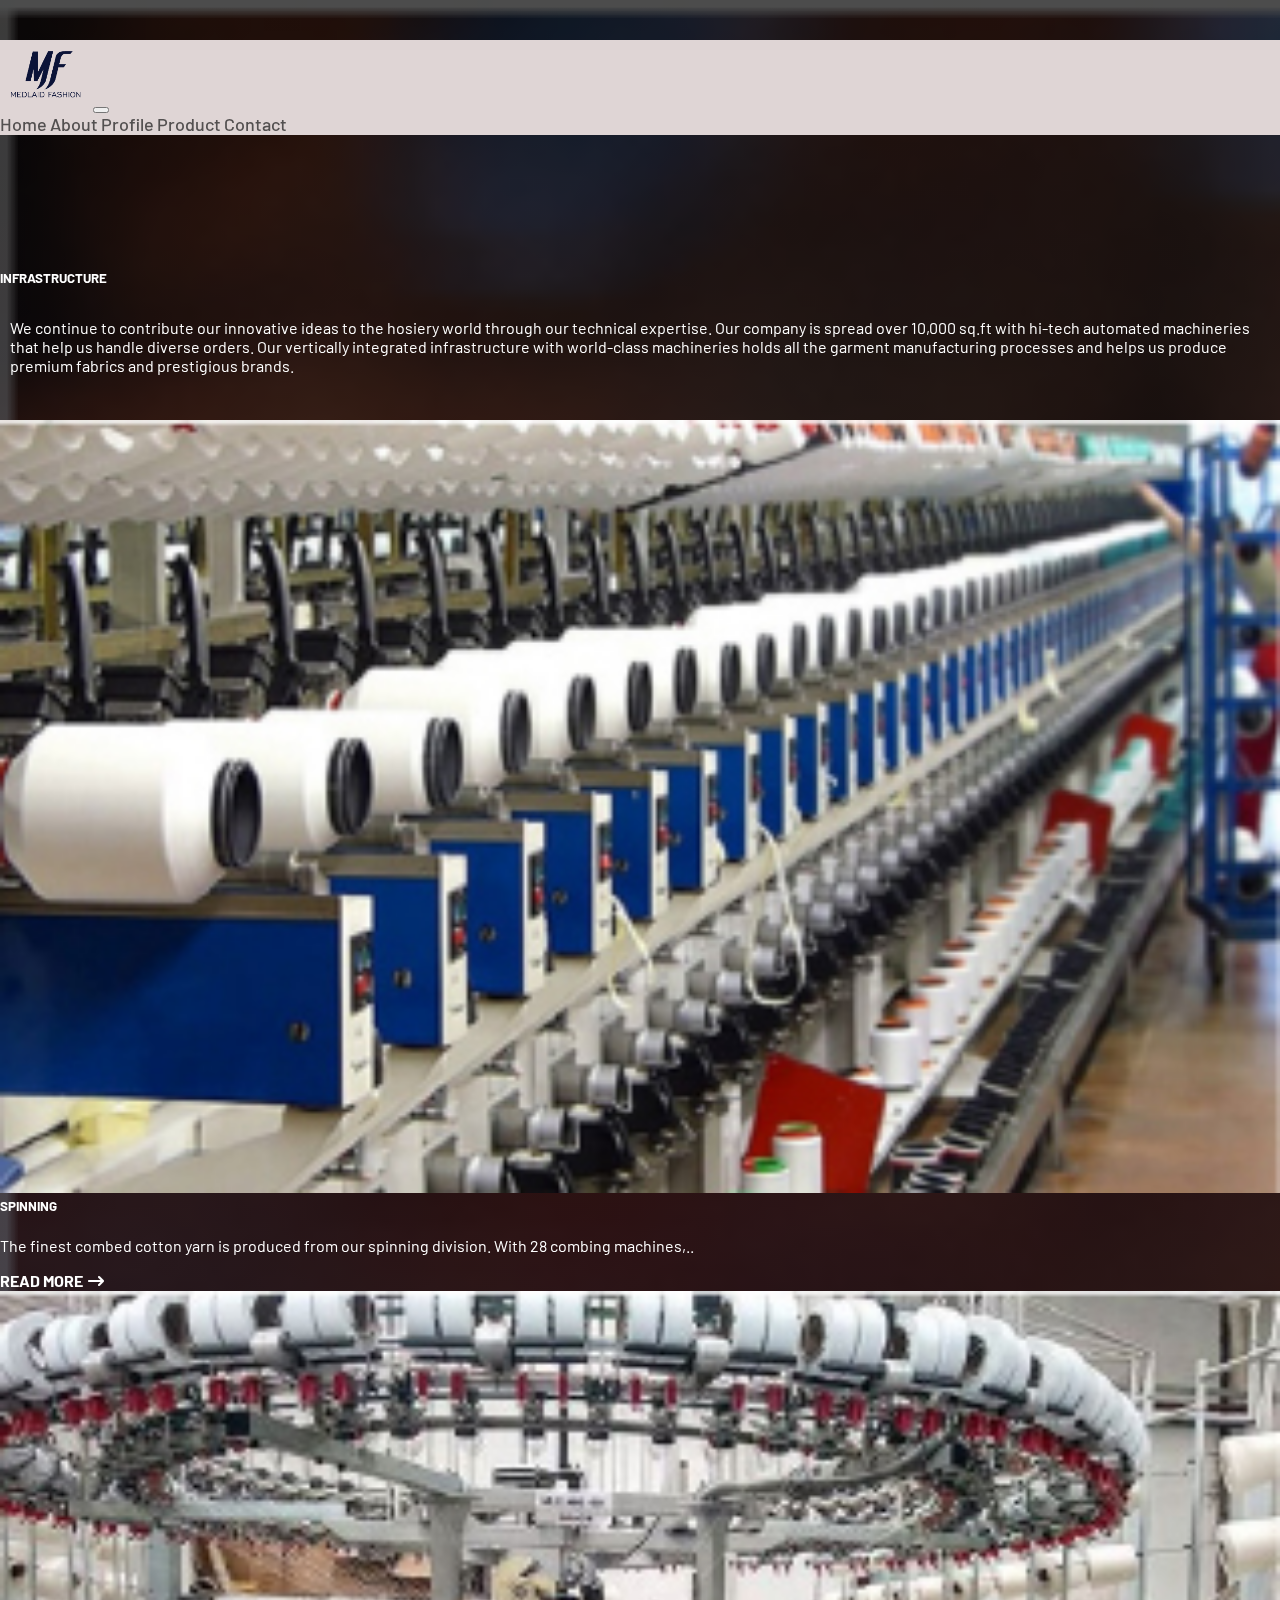
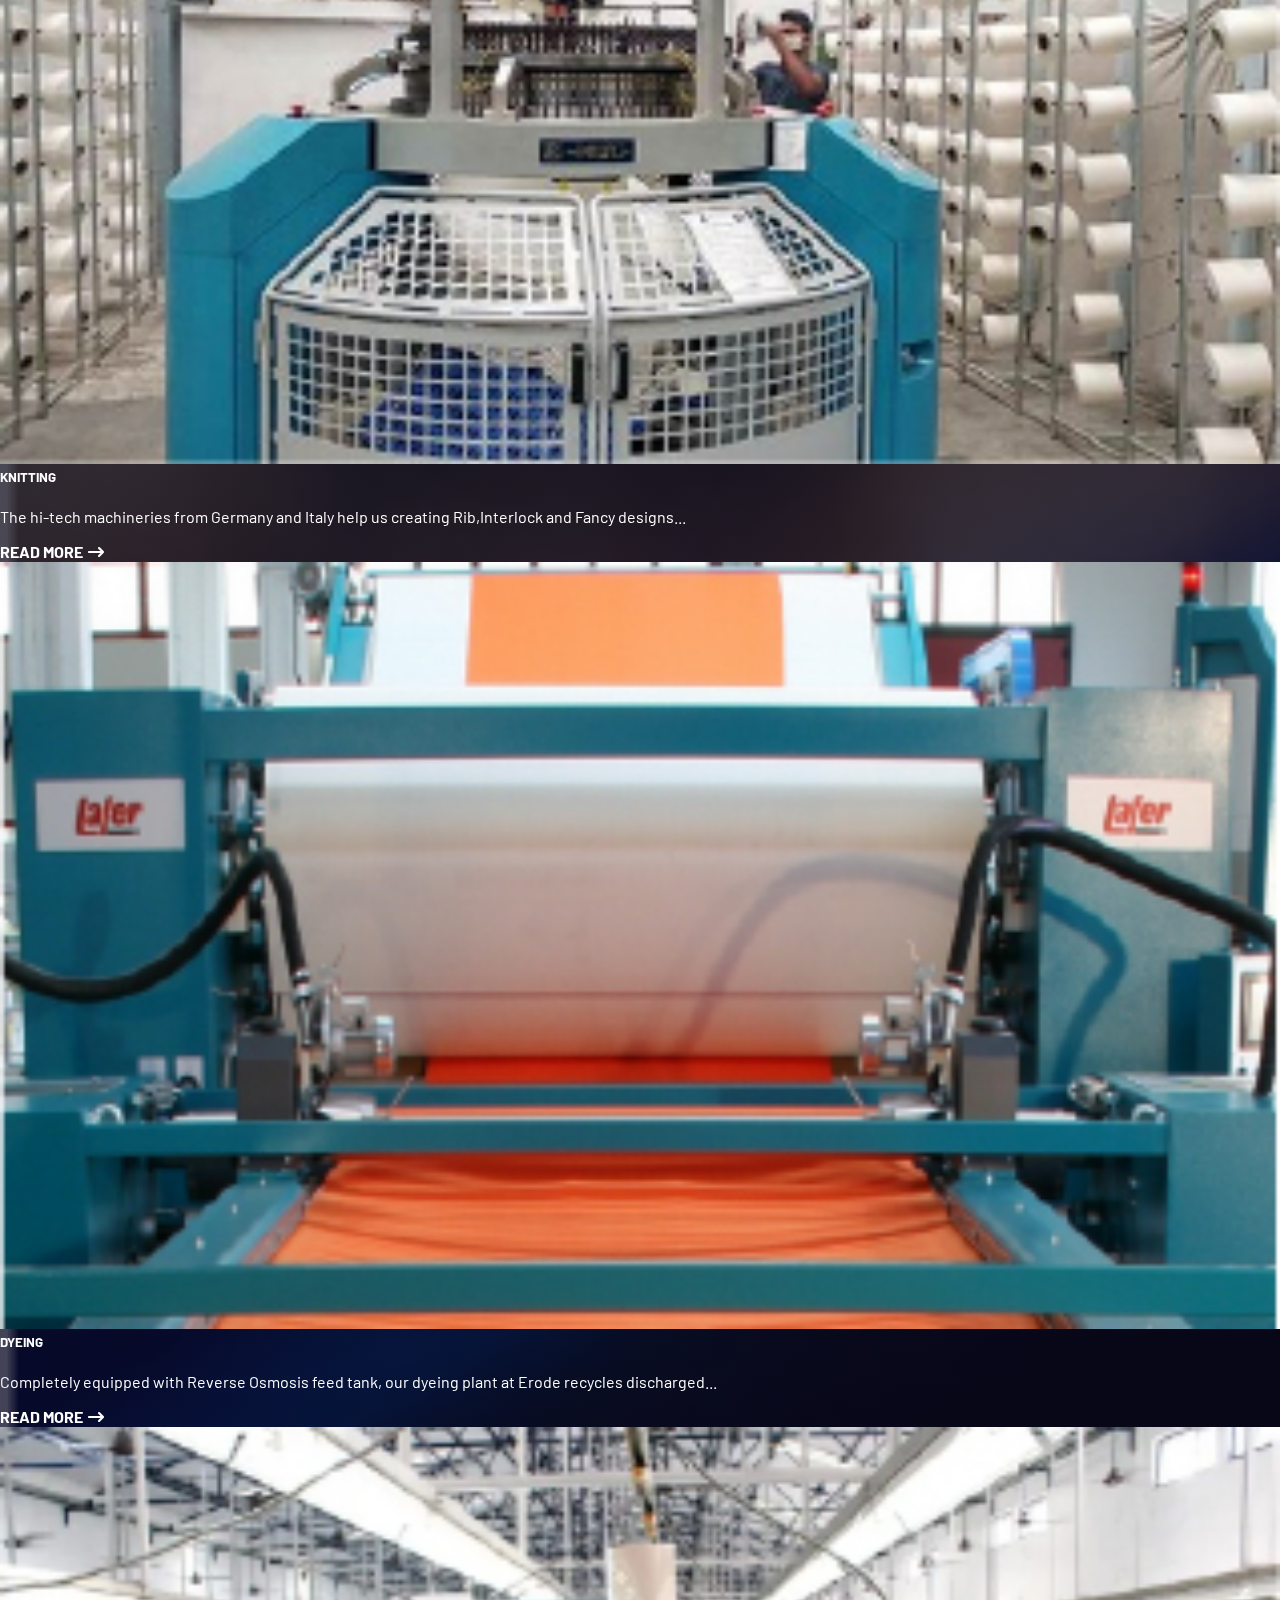
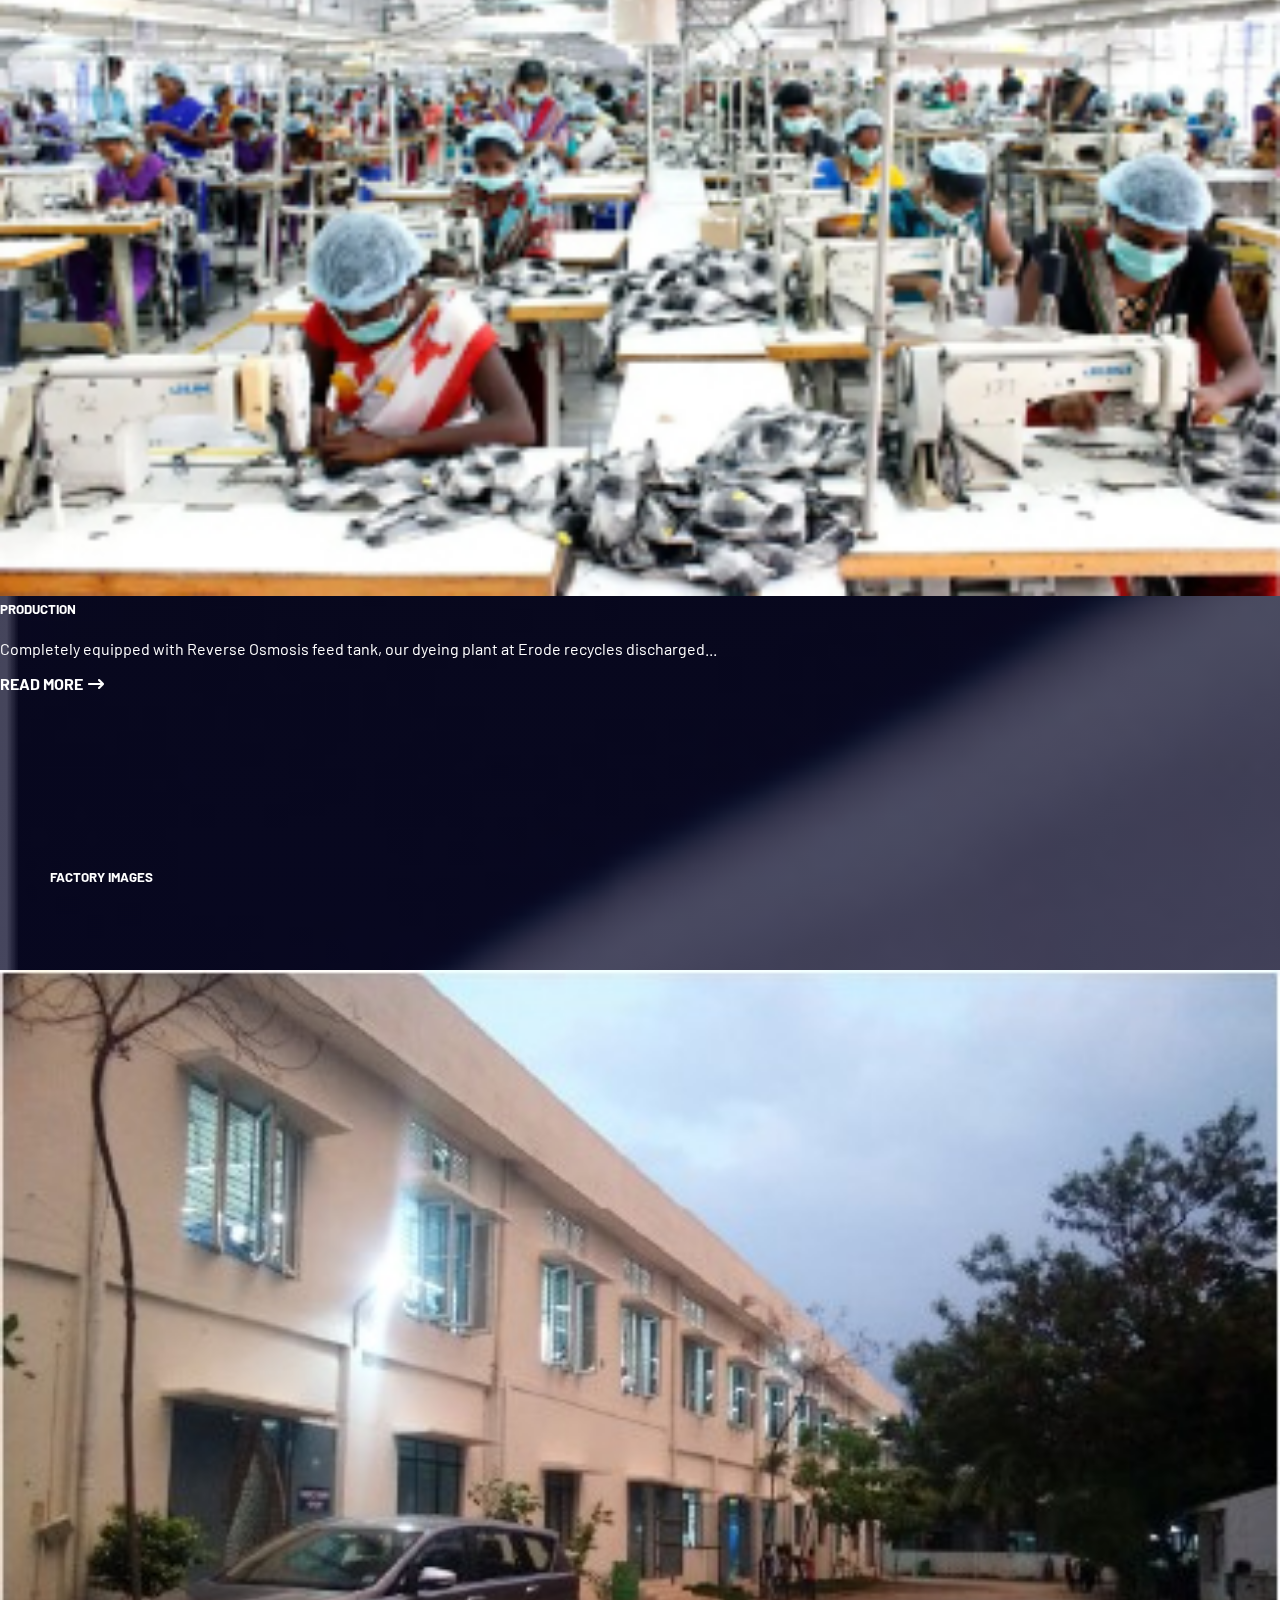
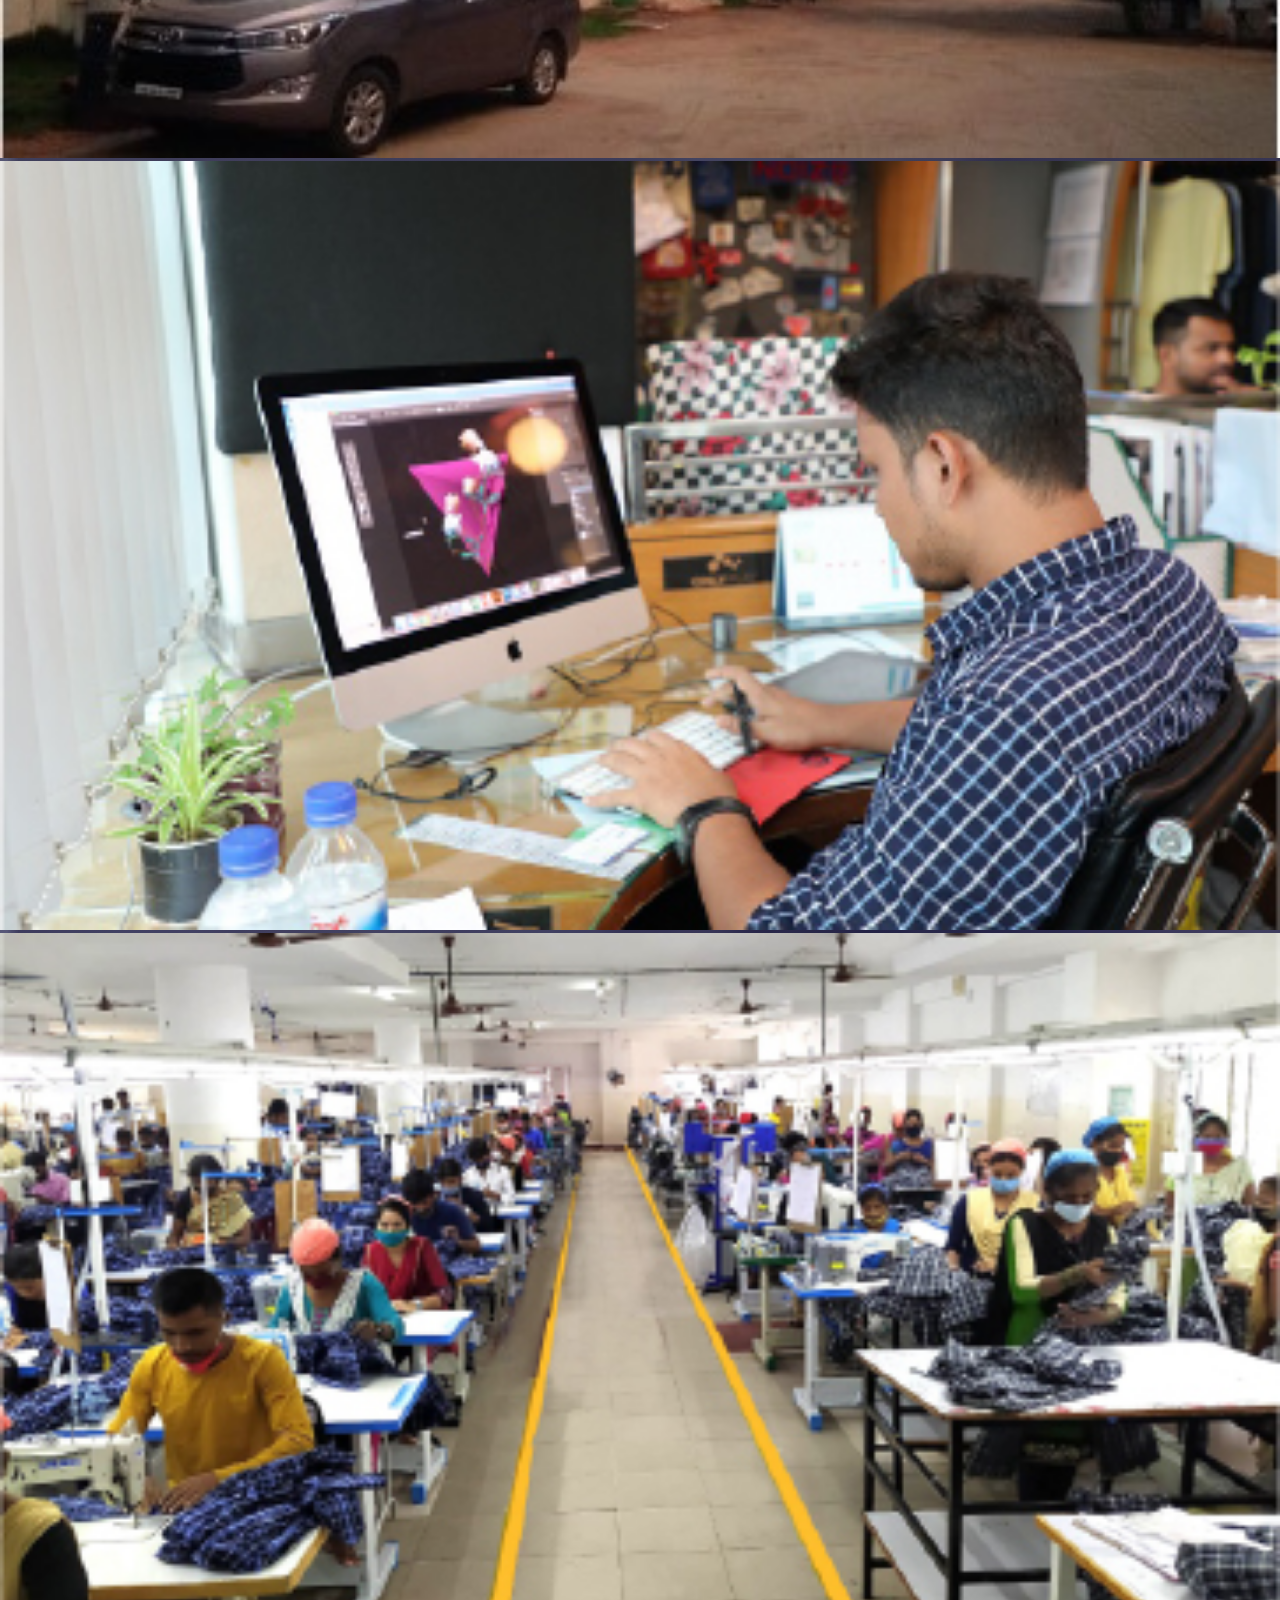
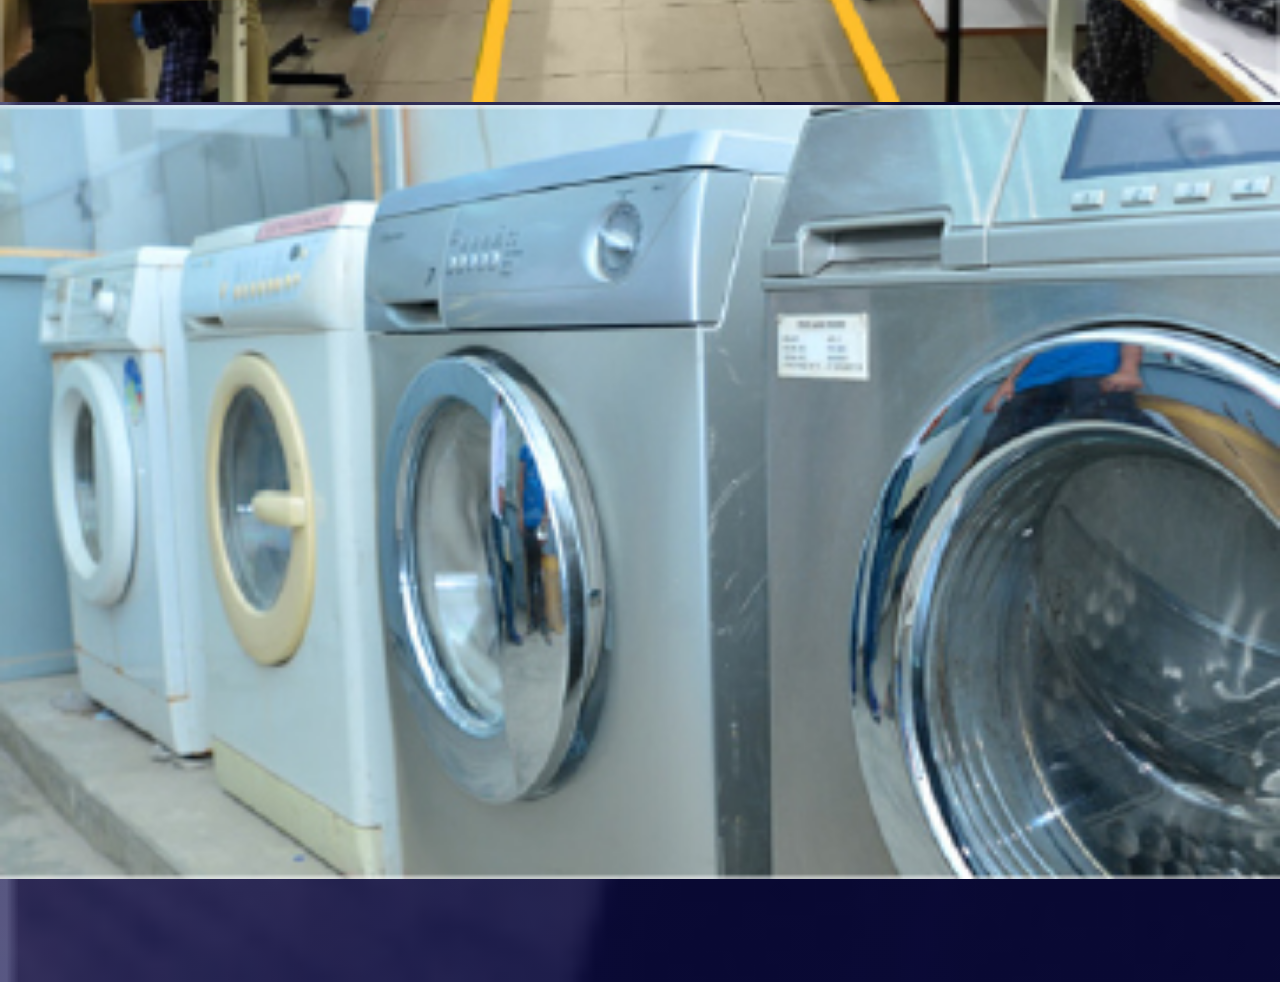
<file: index.html>
<!DOCTYPE html>
<html lang="en">
<head>
    <meta charset="UTF-8">
    <meta http-equiv="X-UA-Compatible" content="IE=edge">
    <meta name="viewport" content="width=device-width, initial-scale=1.0">
    <title>Responsive Website</title>
    <link rel="stylesheet" href="./css/owl.carousel.min.css">
    <link rel="stylesheet" href="./css/owl.theme.default.min.css">
    <link rel="stylesheet" href="https://cdnjs.cloudflare.com/ajax/libs/font-awesome/6.7.2/css/all.min.css" integrity="sha512-Evv84Mr4kqVGRNSgIGL/F/aIDqQb7xQ2vcrdIwxfjThSH8CSR7PBEakCr51Ck+w+/U6swU2Im1vVX0SVk9ABhg==" crossorigin="anonymous" referrerpolicy="no-referrer" />
    <link rel="stylesheet" href="css/style.css">
    <!--Bootstrap CSS-->
    <link href="https://cdn.jsdelivr.net/npm/bootstrap@5.2.3/dist/css/bootstrap.min.css" rel="stylesheet" integrity="sha384-rbsA2VBKQhggwzxH7pPCaAqO46MgnOM80zW1RWuH61DGLwZJEdK2Kadq2F9CUG65" crossorigin="anonymous">
</head>
<body data-bs-spy="scroll" data-bs-target=".navbar">
  <header>
 <!--Navbar-->
 <nav class="navbar navbar-expand-lg navbar-light sticky-top">
   <div class="container">
     <img class="Logo"src="Logo.png" alt="logo">
     <button class="navbar-toggler" type="button" data-bs-toggle="collapse" data-bs-target="#navbarNavAltMarkup" aria-controls="navbarNavAltMarkup" aria-expanded="false" aria-label="Toggle navigation">
       <span class="navbar-toggler-icon"></span>
     </button>
     <div class="collapse navbar-collapse" id="navbarNavAltMarkup">
       <div class="navbar-nav ms-auto">
         <a class="nav-link" href="index.html" onclick="setActive(this)">Home</a>
         <a class="nav-link" href="about.html" onclick="setActive(this)">About</a>
         <a class="nav-link" href="profile.html" onclick="setActive(this)">Profile</a>
         <a class="nav-link" href="product.html" onclick="setActive(this)">Product</a>
         <a class="nav-link" href="contact.html" onclick="setActive(this)">Contact</a>
       </div>
     </div>
   </div>
 </nav>
<!--SLIDER-->
<div class="slider-wrapper owl-carousel owl-theme" id="hero-slider">
  <div class="slide1 min-vh-100 bg-cover d-flex align-item-center">
    <div class="container">
      <div class="row">
        <div class="col-12">
        </div>
      </div>
    </div>
  </div>
  <div class="slide2 min-vh-100 bg-cover d-flex align-item-center">
    <div class="container">
      <div class="row">
        <div class="col-12">
        </div>
      </div>
    </div>
  </div>
  <div class="slide3 min-vh-100 bg-cover d-flex align-item-center">
    <div class="container">
      <div class="row">
        <div class="col-12">
        </div>
      </div>
    </div>
  </div>
</div>
<!--INFRASTRUCTURE-->
<section id="Infrastructure">
  <div class="container">
    <div class="intro ">
      <div class="col-12  text-center">
        <h5>INFRASTRUCTURE</h5>
        <p>We continue to contribute our innovative ideas to the hosiery world through our technical expertise. Our company is spread over 10,000 sq.ft with hi-tech automated machineries that help us handle diverse orders. Our vertically integrated infrastructure with world-class machineries holds all the garment manufacturing processes and helps us produce premium fabrics and prestigious brands.</p>
      </div>
    </div>
  </div>
  <div class="container overflow-hidden">
    <div class="row gy-5">
      <div class="col-lg-3 col-md-6">
        <div class="p-4 border ">
          <img src="Infrastructure/1.jpg" alt="img1">
          <h5>SPINNING</h5>
          <P>The finest combed cotton yarn is produced from our spinning division. With 28 combing machines,..</P>
          <div class="anchor-hover"><a href="profile.html">READ MORE <i class="fa-solid fa-arrow-right-long icon"></i></a></div>
        </div>
      </div>
      <div class="col-lg-3 col-md-6">
        <div class="p-4 border">
          <img src="Infrastructure/2.jpg" alt="img2">
          <h5>KNITTING</h5>
          <P>The hi-tech machineries from Germany and Italy help us creating Rib,Interlock and Fancy designs...</P>
        <div class="anchor-hover"><a href="profile.html">READ MORE <i class="fa-solid fa-arrow-right-long icon"></i></a></div>
        </div>
      </div>
      <div class="col-lg-3 col-md-6">
        <div class="p-4 border">
          <img src="Infrastructure/3.jpg" alt="img3">
            <h5>DYEING</h5>
            <P>Completely equipped with Reverse Osmosis feed tank, our dyeing plant at Erode recycles discharged...</P>
          <div class="anchor-hover"><a href="profile.html">READ MORE <i class="fa-solid fa-arrow-right-long icon"></i></a></div>
        </div>
      </div>
      <div class="col-lg-3 col-md-6">
        <div class="p-4 border">
          <img src="Infrastructure/4.jpg" alt="img4">
          <h5>PRODUCTION</h5>
          <P>Completely equipped with Reverse Osmosis feed tank, our dyeing plant at Erode recycles discharged...</P>
          <div class="anchor-hover"><a href="profile.html">READ MORE <i class="fa-solid fa-arrow-right-long icon"></i></a></div>
        </div>
      </div>
    </div>
  </div>
</section>
<!--FACTORY IMAGES-->
  <div class="container factory ">
    <div class="intro ">
      <div class="col-12  text-center">
        <h5>FACTORY IMAGES</h5>
      </div>
    </div>
  <div class="container overflow-hidden">
    <div class="row gy-5">
      <div class="col-lg-3 col-md-6">
        <div class=" border bg-secondary">
          <img src="img/Factory Img-1.jpg" alt="img1">
        </div>
      </div>
      <div class="col-lg-3 col-md-6">
        <div class=" border bg-secondary">
          <img src="img/Factory Img-2.jpg" alt="img2">
        </div>
      </div>
      <div class="col-lg-3 col-md-6">
        <div class=" border bg-secondary">
          <img src="img/Factory Img-3.jpg" alt="img3">
        </div>
      </div>
      <div class="col-lg-3 col-md-6">
        <div class=" border bg-secondary">
          <img src="img/Factory Img-4.jpg" alt="img4">
        </div>
      </div>
    </div>
  </div>
  </div>
</header>
<!--Bootstrap JS-->
<script src="script/jquery.min.js"></script>
<script src="script/bootstrap.bundle.min.js"></script>
<script src="script/owl.carousel.min.js"></script>
<script src="script/app.js"></script>
<script src="https://cdn.jsdelivr.net/npm/@popperjs/core@2.11.6/dist/umd/popper.min.js" integrity="sha384-oBqDVmMz9ATKxIep9tiCxS/Z9fNfEXiDAYTujMAeBAsjFuCZSmKbSSUnQlmh/jp3" crossorigin="anonymous"></script>
<script src="https://cdn.jsdelivr.net/npm/bootstrap@5.2.3/dist/js/bootstrap.min.js" integrity="sha384-cuYeSxntonz0PPNlHhBs68uyIAVpIIOZZ5JqeqvYYIcEL727kskC66kF92t6Xl2V" crossorigin="anonymous"></script>
</body>
</html>
</file>
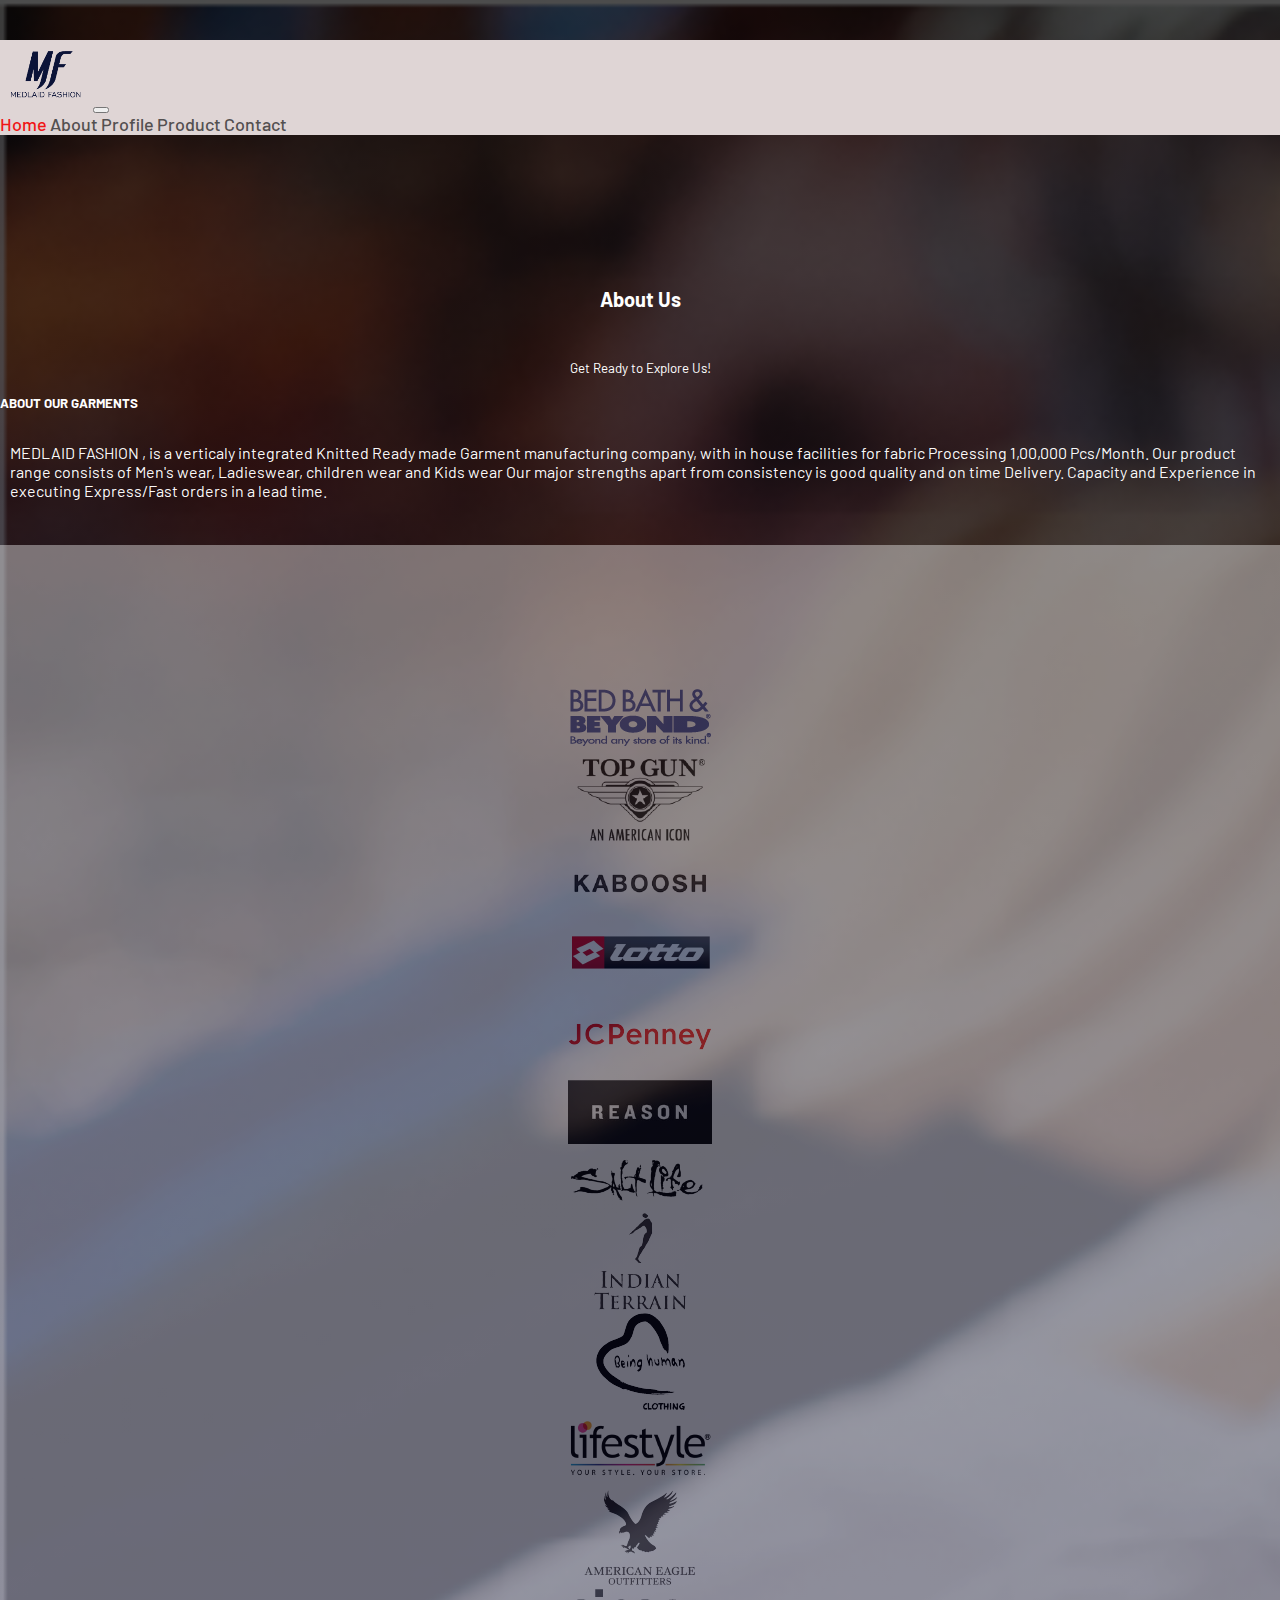
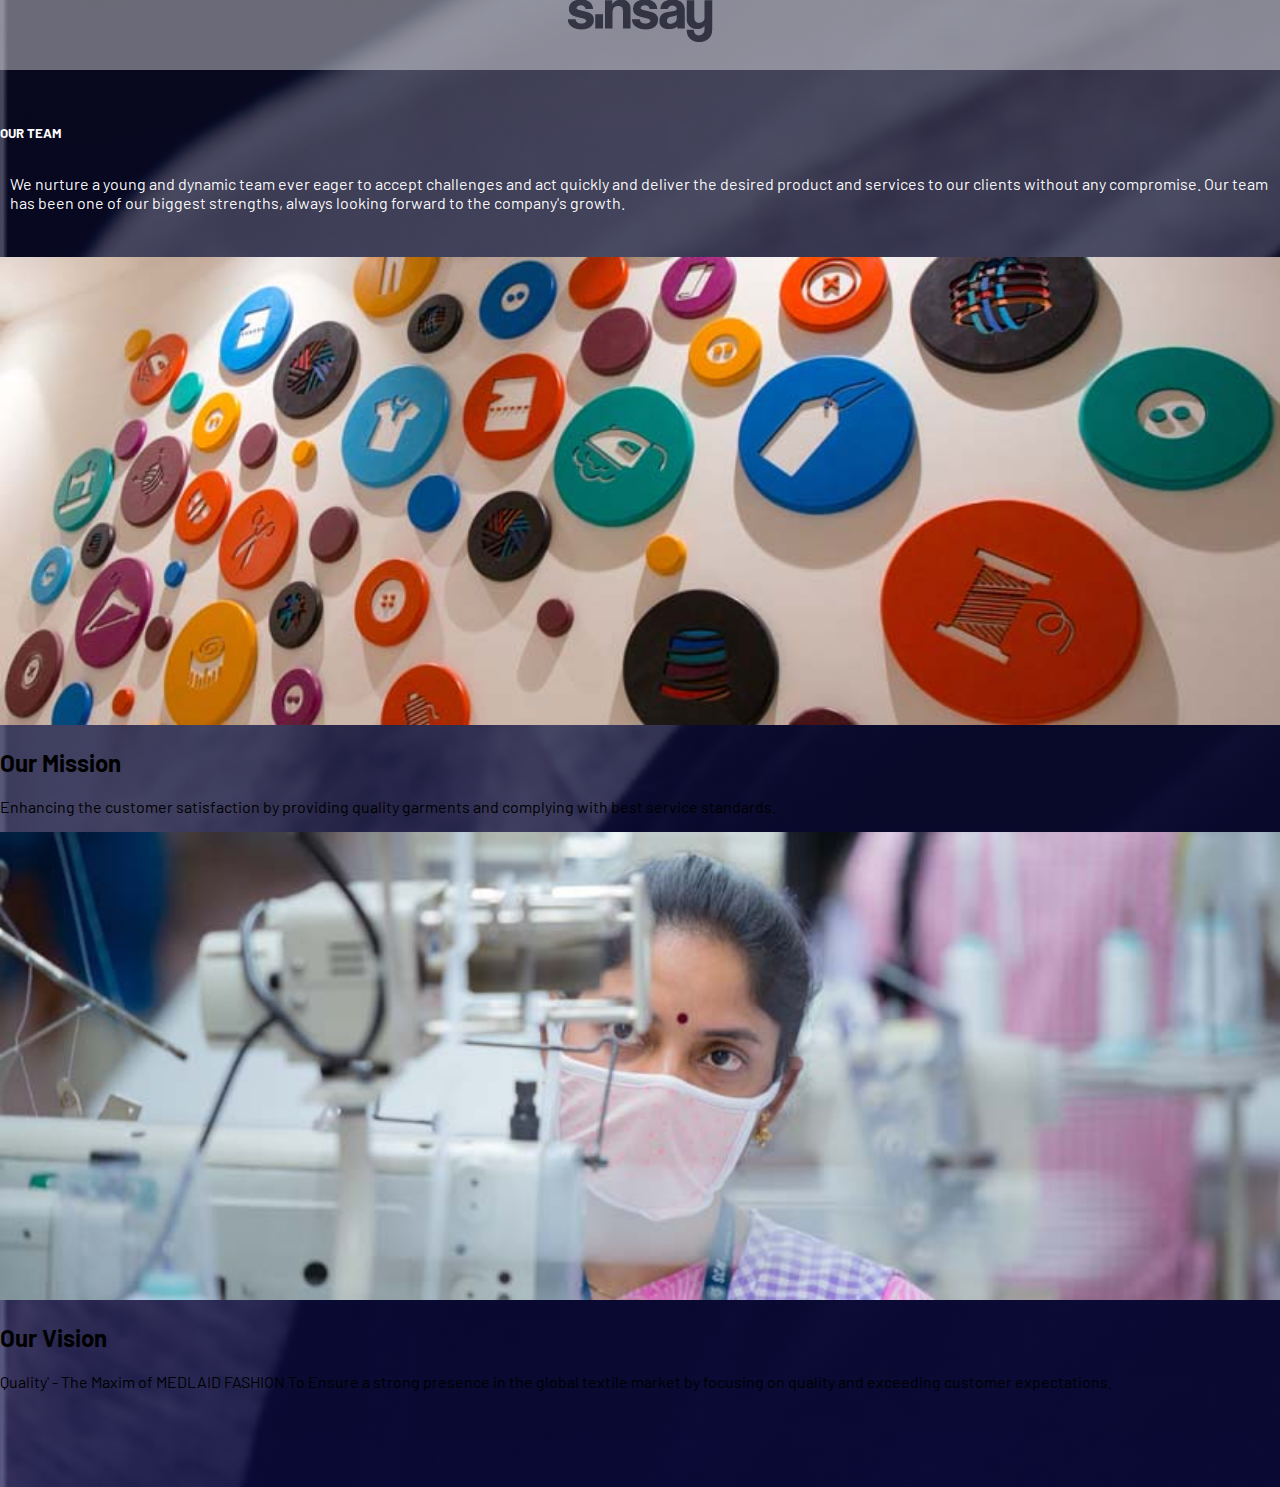
<file: about.html>
<!DOCTYPE html>
<html lang="en">
<head>
    <meta charset="UTF-8">
    <meta http-equiv="X-UA-Compatible" content="IE=edge">
    <meta name="viewport" content="width=device-width, initial-scale=1.0">
    <title>Responsive Website</title>
    <link rel="stylesheet" href="./css/owl.carousel.min.css">
    <link rel="stylesheet" href="./css/owl.theme.default.min.css">
    <link rel="stylesheet" href="https://cdnjs.cloudflare.com/ajax/libs/font-awesome/6.7.2/css/all.min.css" integrity="sha512-Evv84Mr4kqVGRNSgIGL/F/aIDqQb7xQ2vcrdIwxfjThSH8CSR7PBEakCr51Ck+w+/U6swU2Im1vVX0SVk9ABhg==" crossorigin="anonymous" referrerpolicy="no-referrer" />
    <link rel="stylesheet" href="css/style.css">
    <!--Bootstrap CSS-->
    <link href="https://cdn.jsdelivr.net/npm/bootstrap@5.2.3/dist/css/bootstrap.min.css" rel="stylesheet" integrity="sha384-rbsA2VBKQhggwzxH7pPCaAqO46MgnOM80zW1RWuH61DGLwZJEdK2Kadq2F9CUG65" crossorigin="anonymous">
</head>
<body data-bs-spy="scroll" data-bs-target=".navbar">
 <header>
<!--Navbar-->
<nav class="navbar navbar-expand-lg navbar-light bg-white sticky-top">
  <div class="container">
    <img class="Logo"src="Logo.png" alt="logo">
    <button class="navbar-toggler" type="button" data-bs-toggle="collapse" data-bs-target="#navbarNavAltMarkup" aria-controls="navbarNavAltMarkup" aria-expanded="false" aria-label="Toggle navigation">
      <span class="navbar-toggler-icon"></span>
    </button>
    <div class="collapse navbar-collapse" id="navbarNavAltMarkup">
      <div class="navbar-nav ms-auto">
        <a class="nav-link active" aria-current="page" href="index.html">Home</a>
        <a class="nav-link" href="about.html">About</a>
        <a class="nav-link" href="profile.html">Profile</a>
        <a class="nav-link" href="product.html">Product</a>
        <a class="nav-link" href="contact.html">Contact</a>
      </div>
    </div>
  </div>
</nav>
</header>
<!--About-->
<section id="about">
    <div class="container about">
      <div class="row align-items-center justify-content-center">
        <div class="col-12 intro text-center" >
                <h6>About Us</h6>
                <small>Get Ready to Explore Us!</small>
        </div>
        </div>
        </div>
        <div class="row intro">
          <div class="col-12 text-center">
            <h5>ABOUT OUR GARMENTS</h5>
            <p>MEDLAID FASHION , is a verticaly integrated Knitted Ready made Garment manufacturing company, with in house facilities for fabric Processing
              1,00,000 Pcs/Month. Our product range consists of Men's wear, Ladieswear, children wear and Kids wear
              Our major strengths apart from consistency is good quality and on time Delivery. Capacity and Experience in executing Express/Fast
              orders in a lead time.</p>
          </div>
        </div>
           <div class="container client-img">
            <div class="row  g-4">
                <div class="col-12 intro text-center">
                    <h6> OUR CLIENTS</h6>
                </div>
                <div class="col-lg-3 col-sm-6">
                  <div class="Client">
                    <img src="img/Client-1.png" alt="">
                  </div>
                </div>
                <div class="col-lg-3 col-sm-6">
                  <div class="Client">
                    <img src="img/Client-2.png" alt="">
                  </div>
                </div>
                <div class="col-lg-3 col-sm-6">
                  <div class="Client">
                    <img src="img/Client-3.png" alt="">
                  </div>
                </div>
                <div class="col-lg-3 col-sm-6">
                  <div class="Client">
                    <img src="img/Client-4.png" alt="">
                  </div>
                </div>
                <div class="col-lg-3 col-sm-6">
                  <div class="Client">
                    <img src="img/Client-5.png" alt="">
                  </div>
                </div>
                <div class="col-lg-3 col-sm-6">
                  <div class="Client">
                    <img src="img/Client-6.png" alt="">
                  </div>
                </div>
                <div class="col-lg-3 col-sm-6">
                  <div class="Client">
                    <img src="img/Client-7.png" alt="">
                  </div>
                </div>
                <div class="col-lg-3 col-sm-6">
                  <div class="Client">
                    <img src="img/Client-8.png" alt="">
                  </div>
                </div>
                <div class="col-lg-3 col-sm-6">
                  <div class="Client">
                    <img src="img/Client-9.png" alt="">
                  </div>
                </div>
                <div class="col-lg-3 col-sm-6">
                  <div class="Client">
                    <img src="img/Client-10.png" alt="">
                  </div>
                </div>
                <div class="col-lg-3 col-sm-6">
                  <div class="Client">
                    <img src="img/Client-11.png" alt="">
                  </div>
                </div>
                <div class="col-lg-3 col-sm-6">
                  <div class="Client">
                    <img src="img/Client-12.png" alt="">
                  </div>
                </div>
            </div>
           </div>
 <!--OUR TEAM-->          
           <div class="container">
            <div class="row intro">
              <div class="col-12 text-center">
                <h5>OUR TEAM</h5>
                <p>We nurture a young and dynamic team ever
                  eager to accept challenges and act quickly and
                  deliver the desired product and services to our
                  clients without any compromise. Our team has
                  been one of our biggest strengths, always looking
                  forward to the company's growth.</p>
              </div>
            </div>
           </div>
 <!--MISSION & VISION START-->          
       <div class="mvv-container1">
        <div class="mvv-block1">
          <img src="img/Mission.jpg" alt="">
        </div>
        <div class="mvv1">
          <h2>Our Mission</h2>
          <p>Enhancing the customer
            satisfaction by
            providing
            quality garments and
            complying with
            best service standards.</p>
        </div>
      </div>
      <div class="mvv-container2">
        <div class="mvv-block2">
          <img src="img/Vision.jpg" alt="">
        </div>
        <div class="mvv2">
          <h2>Our Vision</h2>
          <p>Quality' - The Maxim of
            MEDLAID FASHION To
            Ensure a strong presence
            in the global textile
            market by focusing on
            quality and exceeding
            customer expectations.</p>
        </div>
      </div>
        </section>
<!--BOOTSTRAP-->
<script src="script/jquery.min.js"></script>
<script src="script/bootstrap.bundle.min.js"></script>
<script src="script/owl.carousel.min.js"></script>
<script src="script/app.js"></script>
<script src="https://cdn.jsdelivr.net/npm/@popperjs/core@2.11.6/dist/umd/popper.min.js" integrity="sha384-oBqDVmMz9ATKxIep9tiCxS/Z9fNfEXiDAYTujMAeBAsjFuCZSmKbSSUnQlmh/jp3" crossorigin="anonymous"></script>
<script src="https://cdn.jsdelivr.net/npm/bootstrap@5.2.3/dist/js/bootstrap.min.js" integrity="sha384-cuYeSxntonz0PPNlHhBs68uyIAVpIIOZZ5JqeqvYYIcEL727kskC66kF92t6Xl2V" crossorigin="anonymous"></script>
</body>
</html>
</file>
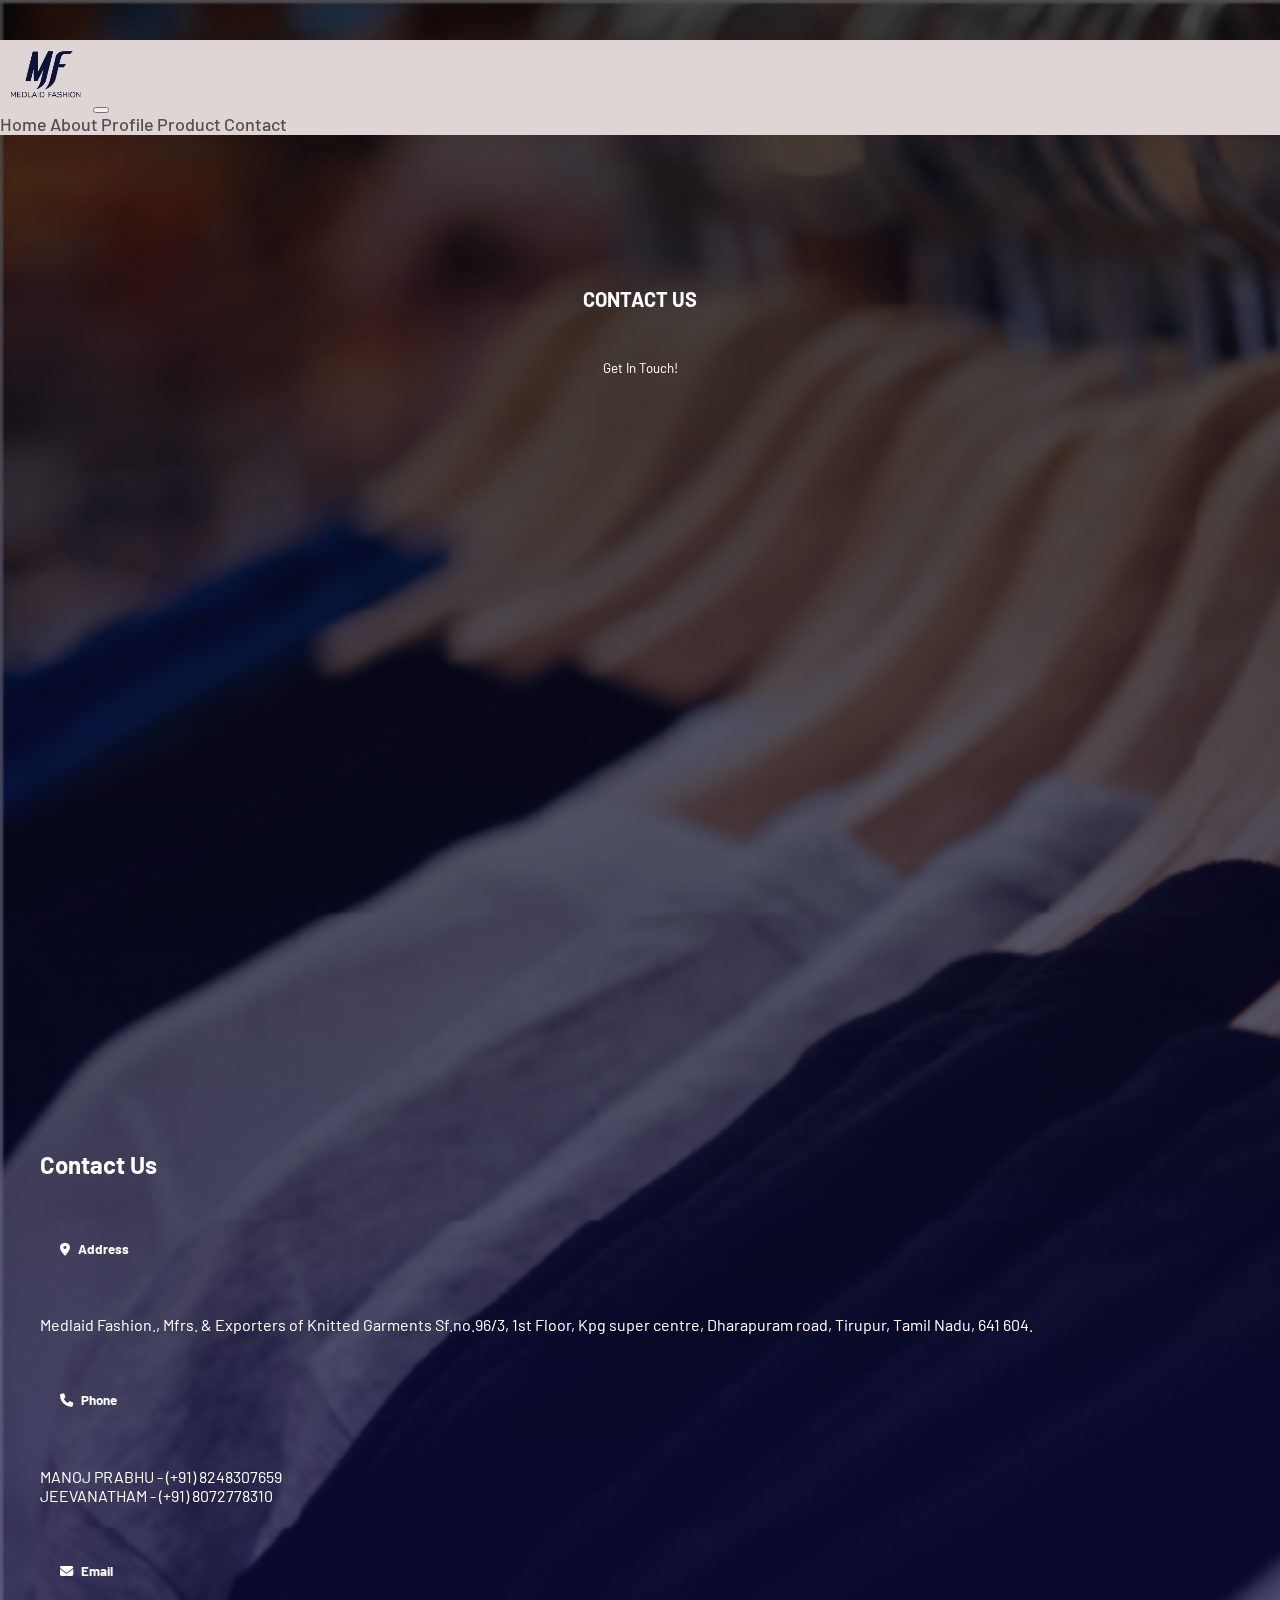
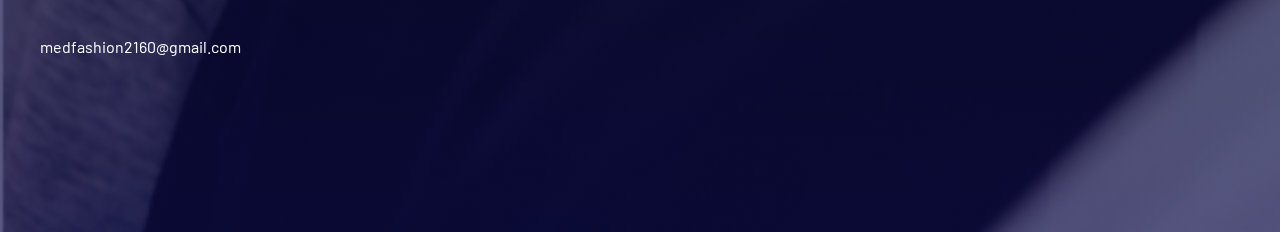
<file: contact.html>
<!DOCTYPE html>
<html lang="en">
<head>
    <meta charset="UTF-8">
    <meta http-equiv="X-UA-Compatible" content="IE=edge">
    <meta name="viewport" content="width=device-width, initial-scale=1.0">
    <title>Responsive Website</title>
    <link rel="stylesheet" href="./css/owl.carousel.min.css">
    <link rel="stylesheet" href="./css/owl.theme.default.min.css">
    <link rel="stylesheet" href="https://cdnjs.cloudflare.com/ajax/libs/font-awesome/6.7.2/css/all.min.css" integrity="sha512-Evv84Mr4kqVGRNSgIGL/F/aIDqQb7xQ2vcrdIwxfjThSH8CSR7PBEakCr51Ck+w+/U6swU2Im1vVX0SVk9ABhg==" crossorigin="anonymous" referrerpolicy="no-referrer"/>
    <link rel="stylesheet" href="css/style.css">
    <!--Bootstrap CSS-->
    <link href="https://cdn.jsdelivr.net/npm/bootstrap@5.2.3/dist/css/bootstrap.min.css" rel="stylesheet" integrity="sha384-rbsA2VBKQhggwzxH7pPCaAqO46MgnOM80zW1RWuH61DGLwZJEdK2Kadq2F9CUG65" crossorigin="anonymous">
</head>
<body data-bs-spy="scroll" data-bs-target=".navbar"></body>
 <header>
<!--Navbar-->
<nav class="navbar navbar-expand-lg navbar-light bg-white sticky-top">
  <div class="container">
    <img class="Logo"src="Logo.png" alt="logo">
    <button class="navbar-toggler" type="button" data-bs-toggle="collapse" data-bs-target="#navbarNavAltMarkup" aria-controls="navbarNavAltMarkup" aria-expanded="false" aria-label="Toggle navigation">
      <span class="navbar-toggler-icon"></span>
    </button>
    <div class="collapse navbar-collapse" id="navbarNavAltMarkup">
      <div class="navbar-nav ms-auto">
        <a class="nav-link" href="index.html" onclick="setActive(this)">Home</a>
        <a class="nav-link" href="about.html" onclick="setActive(this)">About</a>
        <a class="nav-link" href="profile.html" onclick="setActive(this)">Profile</a>
        <a class="nav-link" href="product.html" onclick="setActive(this)">Product</a>
        <a class="nav-link" href="contact.html" onclick="setActive(this)">Contact</a>
      </div>
    </div>
  </div>
</nav>
<section id="contact-us">
  <div class="container">
    <div class="row cont align-items-center justify-content-center">
      <div class="col-12 intro text-center" >
              <h6>CONTACT US</h6>
              <small> Get In Touch!</small>
      </div>
      </div>
      </div>
       <!--GOOGLE MAP-->
       <div class="Iframe-container ">
        <div class="row map-body">
          <div class="col-lg-12">
            <iframe src="https://www.google.com/maps/embed?pb=!1m18!1m12!1m3!1d3915.2562974653397!2d77.35629137370061!3d11.094266253253439!2m3!1f0!2f0!3f0!3m2!1i1024!2i768!4f13.1!3m3!1m2!1s0x3ba9074a1e55aa39%3A0x993c6835619c2ec1!2sMedlaid%20fashion!5e0!3m2!1sen!2sin!4v1745251633556!5m2!1sen!2sin" style="border:0;" allowfullscreen="" loading="lazy" referrerpolicy="no-referrer-when-downgrade"></iframe>
          </div>
        </div>
       </div>
       <!--CONTACT DETAILS-->
       <section class="py-5">
        <div class="contact-container bg-light">
          <h2 class=" col text-center mb-5">Contact Us</h2>
          <div class="row text-center g-4">
            
            <div class="col-md-4">
              <div class="contact-box">
                <div class="contact-icon">
                <h5><i class="fa-solid fa-location-dot icon1"></i>Address</h5></div>
                <p>Medlaid Fashion.,
                  Mfrs. & Exporters of Knitted Garments
                  Sf.no.96/3, 1st Floor,
                  Kpg super centre, Dharapuram road,
                  Tirupur, Tamil Nadu,
                  641 604.</p>
              </div>
            </div>
      
            <div class="col-md-4">
              <div class="contact-box">
                <div class="contact-icon">
                <h5><i class="fa-solid fa-phone icon1"></i>Phone</h5></div>
                <p>MANOJ PRABHU - (+91) 8248307659 <br>
                   JEEVANATHAM - (+91) 8072778310</p>
              </div>
            </div>
      
            <div class="col-md-4">
              <div class="contact-box">
                <div class="contact-icon">
                <h5><i class="fa-solid fa-envelope icon1"></i>Email</h5></div>
                <p>medfashion2160@gmail.com</p>
              </div>
            </div>
      
          </div>
        </div>
      </section>
  </section>
   </header>
<!--BOOTSTRAP-->

<script src="script/jquery.min.js"></script>
<script src="script/bootstrap.bundle.min.js"></script>
<script src="script/owl.carousel.min.js"></script>
<script src="script/app.js"></script>
<script src="https://cdn.jsdelivr.net/npm/@popperjs/core@2.11.6/dist/umd/popper.min.js" integrity="sha384-oBqDVmMz9ATKxIep9tiCxS/Z9fNfEXiDAYTujMAeBAsjFuCZSmKbSSUnQlmh/jp3" crossorigin="anonymous"></script>
<script src="https://cdn.jsdelivr.net/npm/bootstrap@5.2.3/dist/js/bootstrap.min.js" integrity="sha384-cuYeSxntonz0PPNlHhBs68uyIAVpIIOZZ5JqeqvYYIcEL727kskC66kF92t6Xl2V" crossorigin="anonymous"></script>
</body>
</html>
</file>
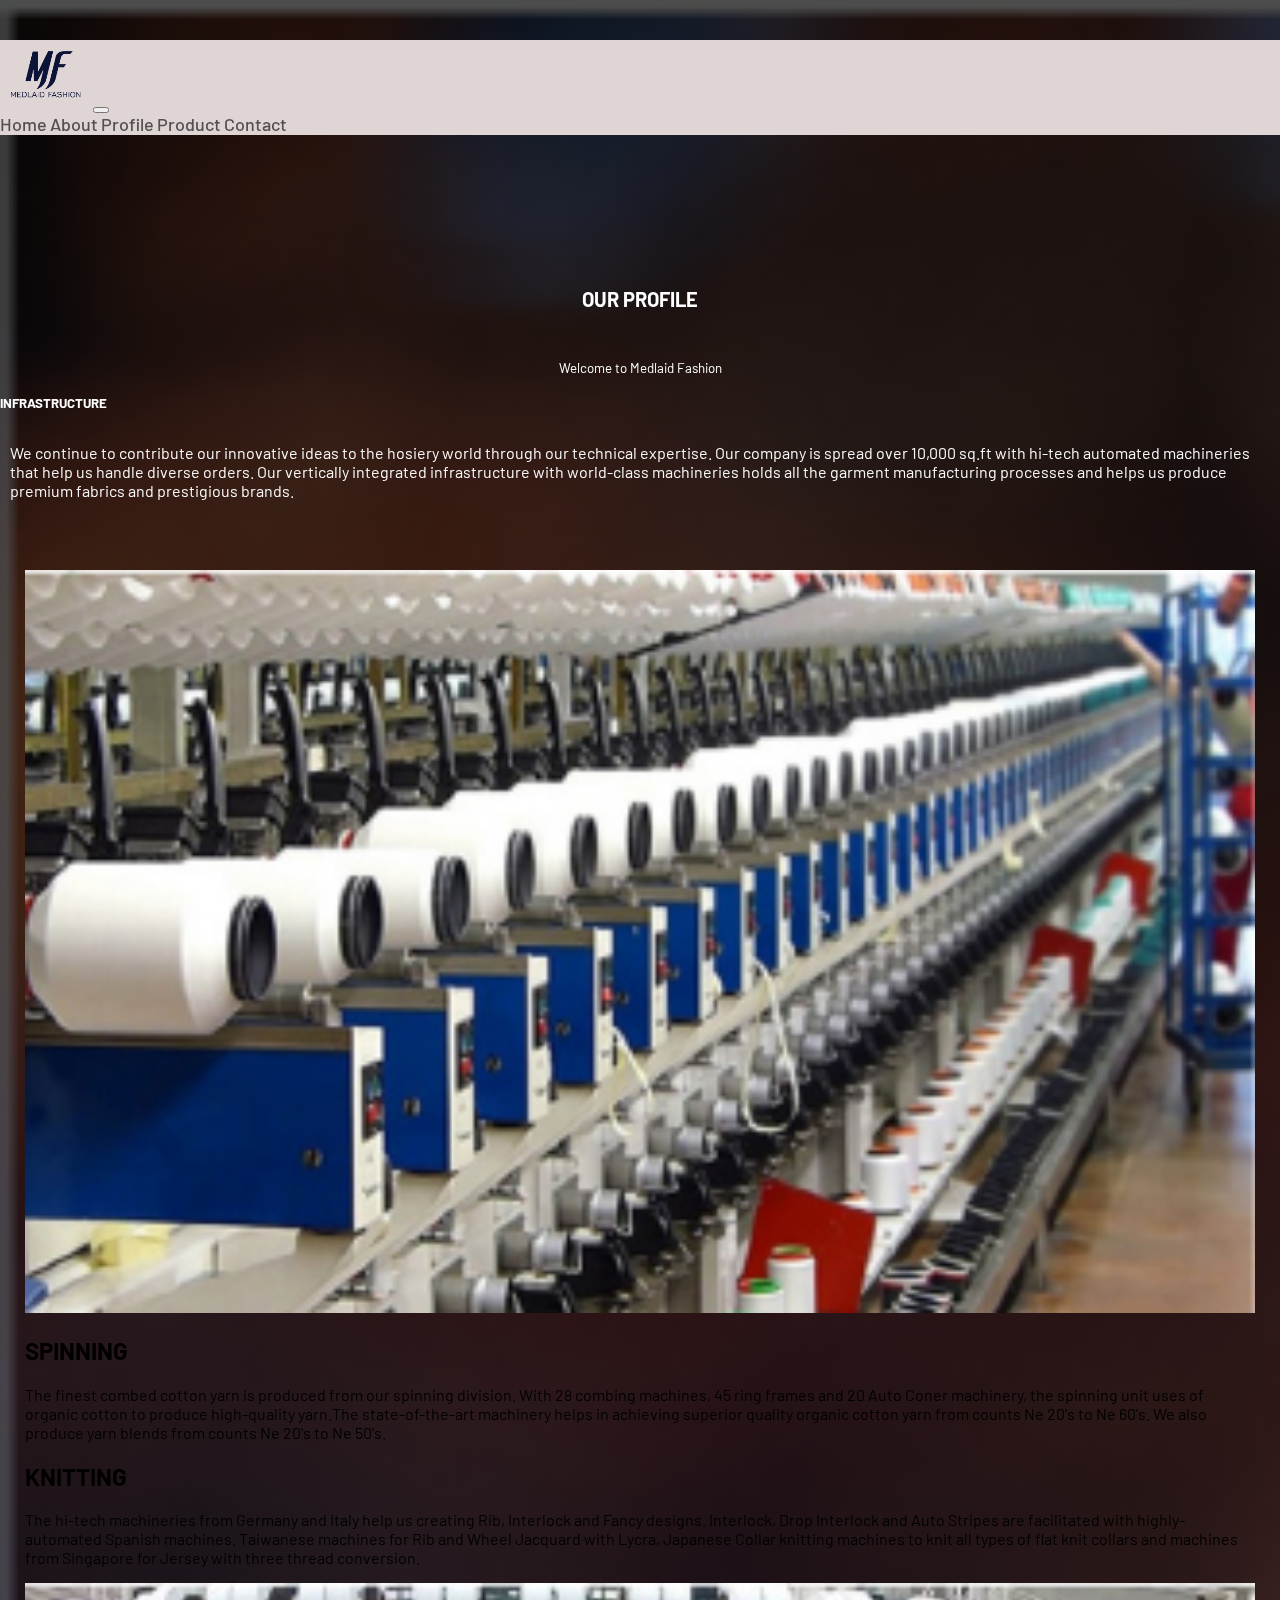
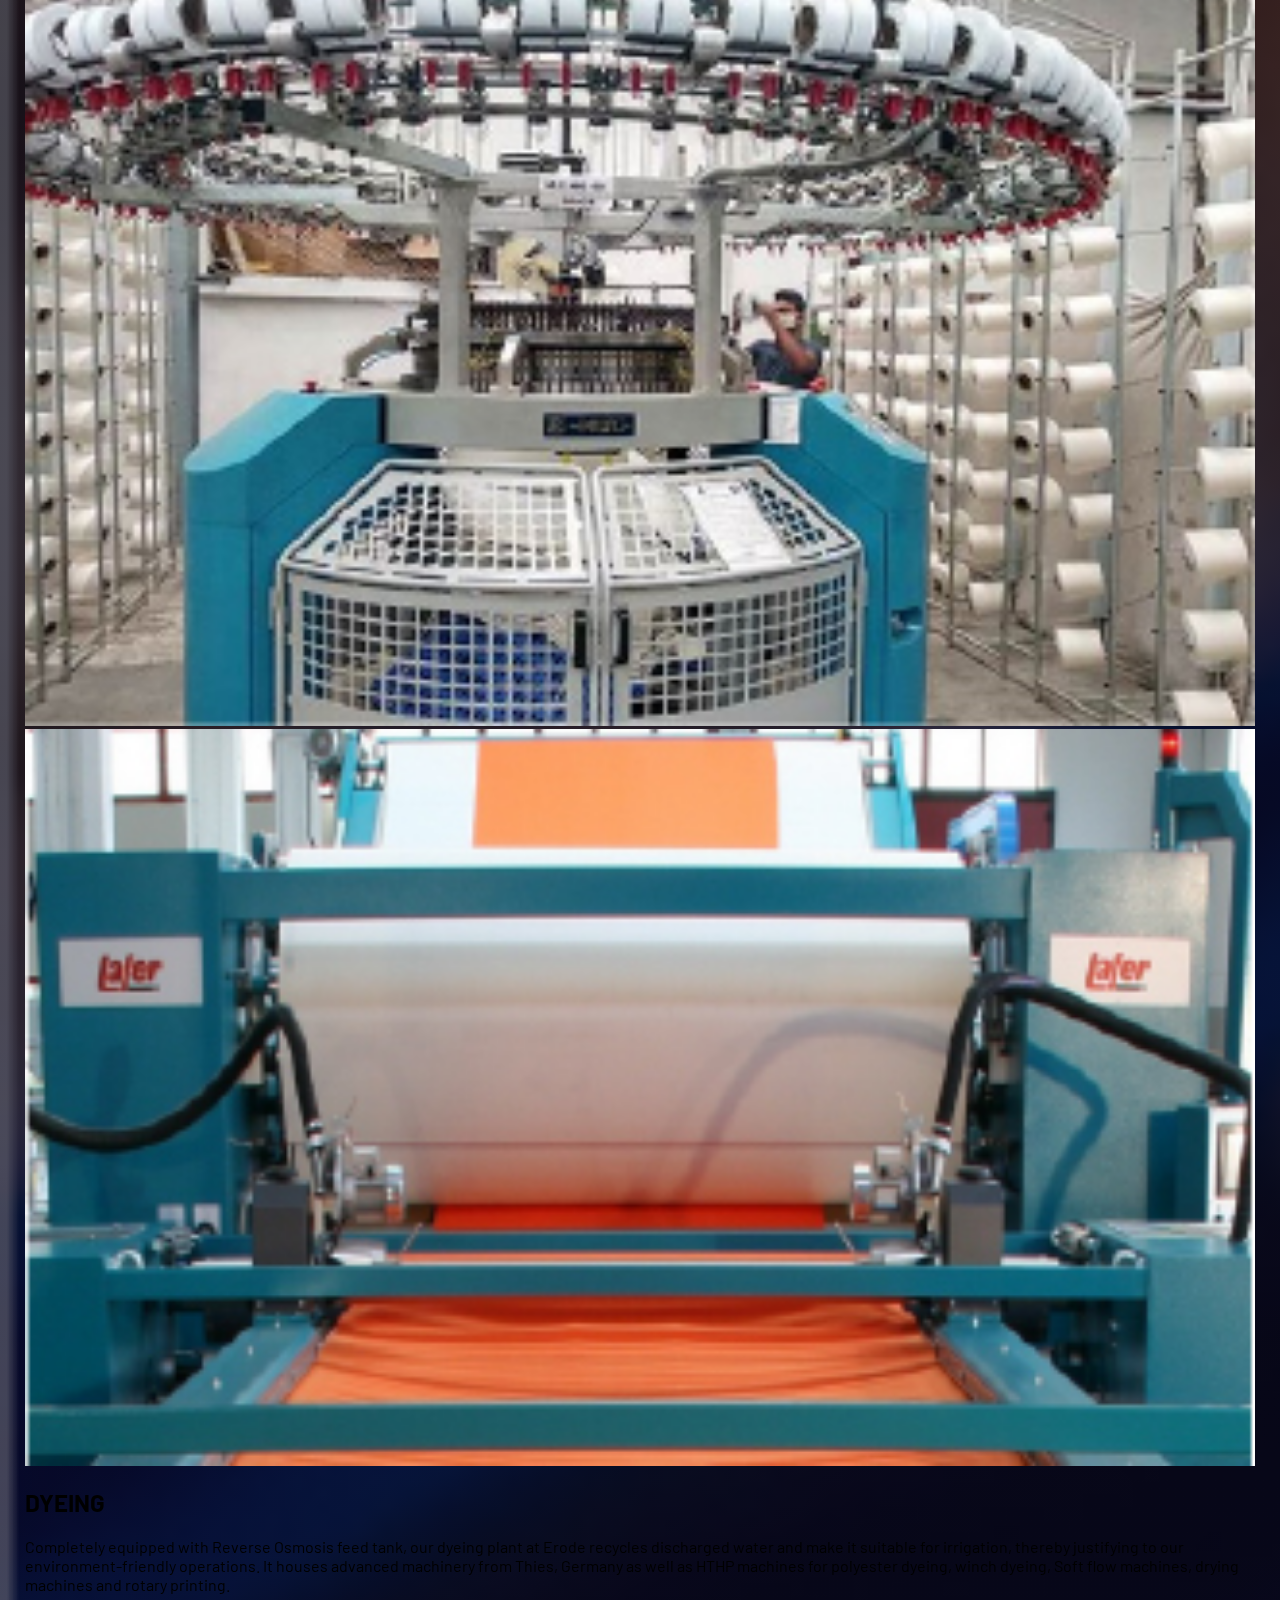
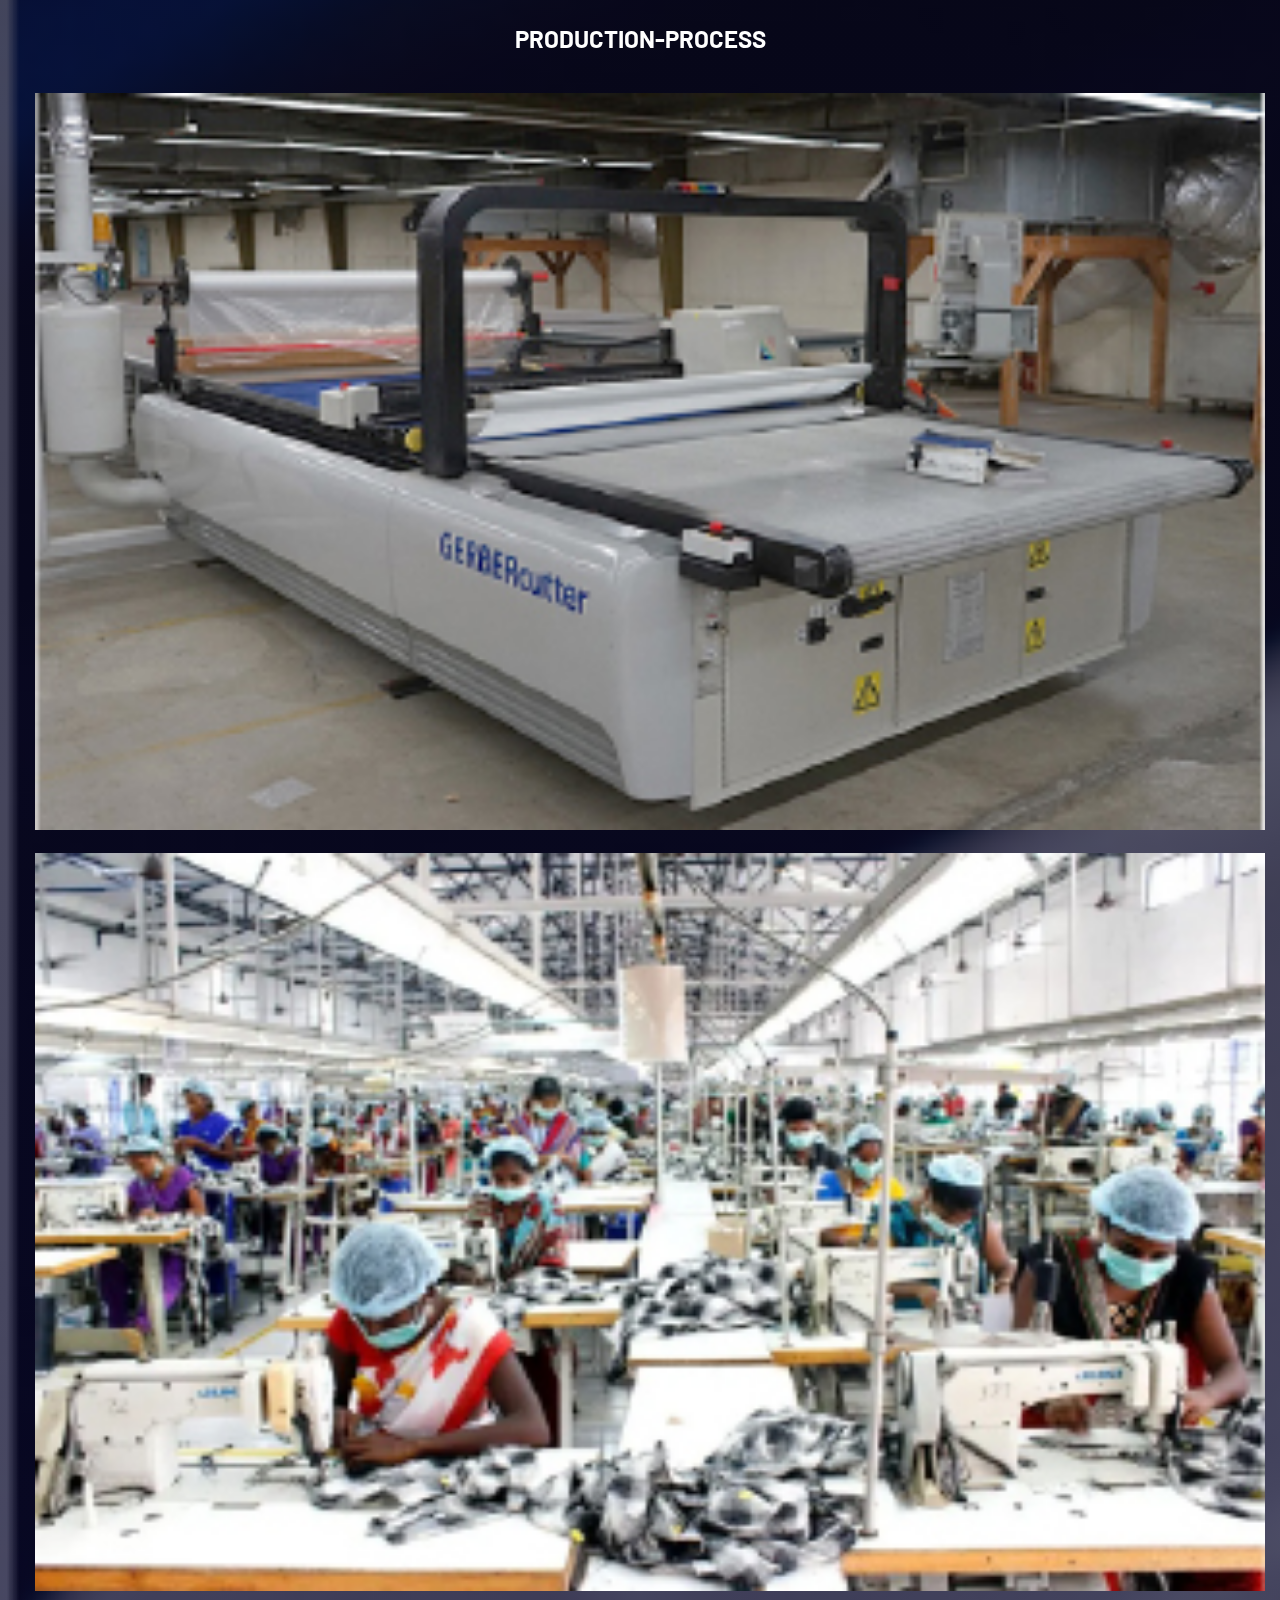
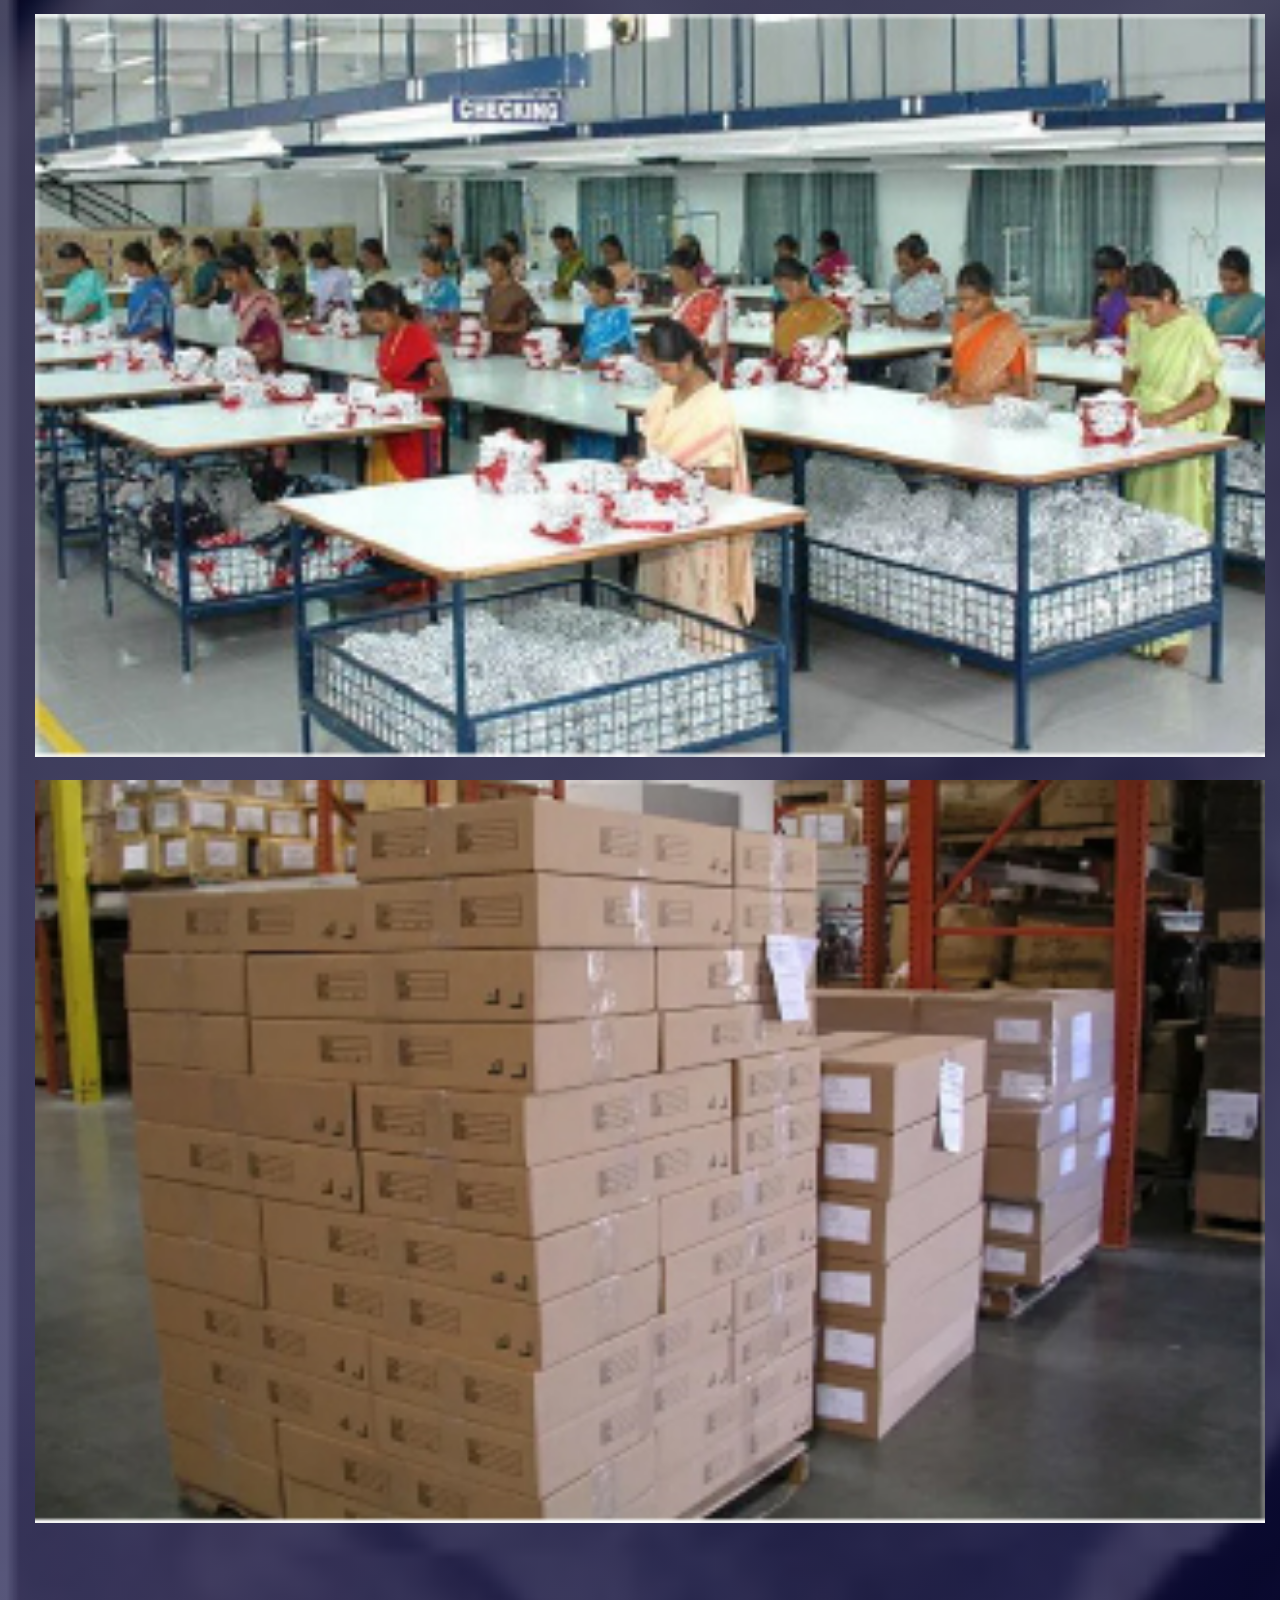
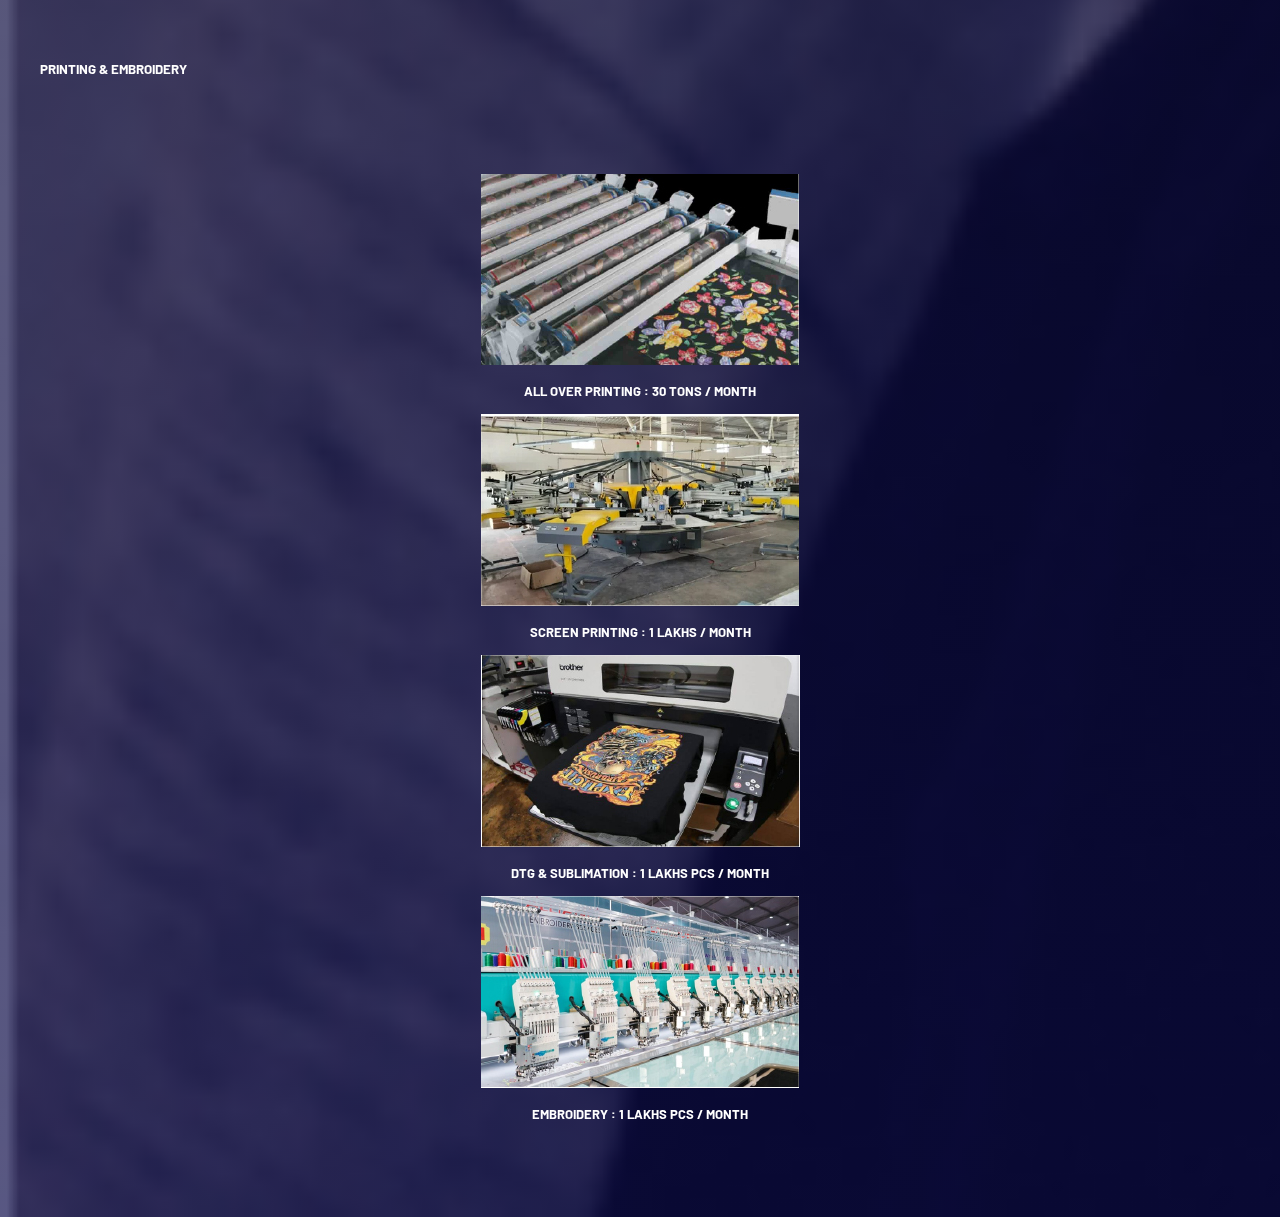
<file: profile.html>
<!DOCTYPE html>
<html lang="en">
<head>
    <meta charset="UTF-8">
    <meta http-equiv="X-UA-Compatible" content="IE=edge">
    <meta name="viewport" content="width=device-width, initial-scale=1.0">
    <title>Responsive Website</title>
    <link rel="stylesheet" href="./css/owl.carousel.min.css">
    <link rel="stylesheet" href="./css/owl.theme.default.min.css">
    <link rel="stylesheet" href="https://cdnjs.cloudflare.com/ajax/libs/font-awesome/6.7.2/css/all.min.css" integrity="sha512-Evv84Mr4kqVGRNSgIGL/F/aIDqQb7xQ2vcrdIwxfjThSH8CSR7PBEakCr51Ck+w+/U6swU2Im1vVX0SVk9ABhg==" crossorigin="anonymous" referrerpolicy="no-referrer" />
    <link rel="stylesheet" href="css/style.css">
    <!--Bootstrap CSS-->
    <link href="https://cdn.jsdelivr.net/npm/bootstrap@5.2.3/dist/css/bootstrap.min.css" rel="stylesheet" integrity="sha384-rbsA2VBKQhggwzxH7pPCaAqO46MgnOM80zW1RWuH61DGLwZJEdK2Kadq2F9CUG65" crossorigin="anonymous">
</head>
<body data-bs-spy="scroll" data-bs-target=".navbar">
  <header>
 <!--Navbar-->
 <nav class="navbar navbar-expand-lg navbar-light sticky-top">
   <div class="container">
     <img class="Logo"src="Logo.png" alt="logo">
     <button class="navbar-toggler" type="button" data-bs-toggle="collapse" data-bs-target="#navbarNavAltMarkup" aria-controls="navbarNavAltMarkup" aria-expanded="false" aria-label="Toggle navigation">
       <span class="navbar-toggler-icon"></span>
     </button>
     <div class="collapse navbar-collapse" id="navbarNavAltMarkup">
       <div class="navbar-nav ms-auto">
         <a class="nav-link" href="index.html" onclick="setActive(this)">Home</a>
         <a class="nav-link" href="about.html" onclick="setActive(this)">About</a>
         <a class="nav-link" href="profile.html" onclick="setActive(this)">Profile</a>
         <a class="nav-link" href="product.html" onclick="setActive(this)">Product</a>
         <a class="nav-link" href="contact.html" onclick="setActive(this)">Contact</a>
       </div>
     </div>
   </div>
 </nav>
<!--PROFILE-->
<section id="profile">
    <div class="container">
      <div class="row profile align-items-center justify-content-center">
        <div class="col-12 intro text-center" >
                <h6>OUR PROFILE</h6>
                <small>Welcome to Medlaid Fashion</small>
        </div>
      </div>
      <div class="intro">
        <div class="col-12  text-center">
          <h5>INFRASTRUCTURE</h5>
          <p>We continue to contribute our innovative ideas to the hosiery world through our technical expertise. Our company is spread over 10,000 sq.ft with hi-tech automated machineries that help us handle diverse orders. Our vertically integrated infrastructure with world-class machineries holds all the garment manufacturing processes and helps us produce premium fabrics and prestigious brands.</p>
        </div>
      </div>
      <div class="container Infra-bg">
        <div class="container flex-column flex-md-row">
          <div class="row">
            <div class="col-6 text-white">
              <img src="Infrastructure/1.jpg" class="img-fluid img-thumbnail" alt="infra-1">
            </div>
            <div class="col-6 text-white">
              <h2>SPINNING</h2>
            <P>The finest combed cotton yarn is produced from our spinning division. With 28 combing machines, 45 ring frames and 20 Auto Coner machinery, the spinning unit uses of organic cotton to produce high-quality yarn.The state-of-the-art machinery helps in achieving superior quality organic cotton yarn from counts Ne 20's to Ne 60's. We also produce yarn blends from counts Ne 20's to Ne 50's.</P>
            </div>
          </div>
          <div class="row">
            <div class="col-6  text-white">
              <h2>KNITTING</h2>
              <P>The hi-tech machineries from Germany and Italy help us creating Rib, Interlock and Fancy designs. Interlock, Drop Interlock and Auto Stripes are facilitated with highly-automated Spanish machines. Taiwanese machines for Rib and Wheel Jacquard with Lycra, Japanese Collar knitting machines to knit all types of flat knit collars and machines from Singapore for Jersey with three thread conversion.</P>
            </div>
            <div class="col-6  text-white">
              <img src="Infrastructure/2.jpg" class="img-fluid img-thumbnail" alt="Infra-2">
            </div>
          </div>
          <div class="row">
            <div class="col-6  text-white">
              <img src="Infrastructure/3.jpg" class="img-fluid img-thumbnail" alt="Infra-3">
            </div>
            <div class="col-6  text-white">
              <h2>DYEING</h2>
              <P>Completely equipped with Reverse Osmosis feed tank, our dyeing plant at Erode recycles discharged water and make it suitable for irrigation, thereby justifying to our environment-friendly operations. It houses advanced machinery from Thies, Germany as well as HTHP machines for polyester dyeing, winch dyeing, Soft flow machines, drying machines and rotary printing.</P>
            </div>
          </div>
        </div>

          <div class="row prod-pro">
            <h2>PRODUCTION-PROCESS</h2>
            <div class="col-lg-3 col-md-6">
              <div class="prod-process">
                <img src="img/Prod Process-1.jpg" alt="img1">
              </div>
              </div>
              <div class="col-lg-3  col-md-6">
                <div class="prod-process">
                  <img src="img/Prod Process-2.jpg" alt="img2">
                </div>
                </div>
                <div class="col-lg-3  col-md-6">
                  <div class="prod-process">
                    <img src="img/Prod Process-3.jpg" alt="img3">
                  </div>
                  </div>
                  <div class="col-lg-3  col-md-6">
                    <div class="prod-process">
                      <img src="img/Prod Process-4.jpg"alt="img4">
                    </div>
                    </div>
            </div>
            </div>
      </div>
       <div class="row intro P-E">
    <div class="col-12 text-center">
      <h5>PRINTING & EMBROIDERY</h5>
    </div>
  </div>
    <div class="row Embroid">
      <div class="col-lg-3 col-md-6">
        <div class="print">
          <img src="img/Print-Emb 1.jpg" alt="img1">
          <p>ALL OVER PRINTING : 30 TONS / MONTH</p>
        </div>
        </div>
        <div class="col-lg-3  col-md-6">
          <div class="print">
            <img src="img/Print-Emb 2.jpg" alt="img2">
            <p>SCREEN PRINTING : 1 LAKHS / MONTH</p>
          </div>
          </div>
          <div class="col-lg-3  col-md-6">
            <div class="print">
              <img src="img/Print-Emb 3.jpg" alt="img3">
              <p>DTG & SUBLIMATION : 1 LAKHS PCS / MONTH</p>
            </div>
            </div>
            <div class="col-lg-3  col-md-6">
              <div class="print">
                <img src="img/Print-Emb 4.jpg" alt="img4">
                <p>EMBROIDERY : 1 LAKHS PCS / MONTH</p>
              </div>
              </div>
             </div>
  </section>
  </header>
<!--BOOTSTRAP-->
<script src="script/jquery.min.js"></script>
<script src="script/bootstrap.bundle.min.js"></script>
<script src="script/owl.carousel.min.js"></script>
<script src="script/app.js"></script>
<script src="https://cdn.jsdelivr.net/npm/@popperjs/core@2.11.6/dist/umd/popper.min.js" integrity="sha384-oBqDVmMz9ATKxIep9tiCxS/Z9fNfEXiDAYTujMAeBAsjFuCZSmKbSSUnQlmh/jp3" crossorigin="anonymous"></script>
<script src="https://cdn.jsdelivr.net/npm/bootstrap@5.2.3/dist/js/bootstrap.min.js" integrity="sha384-cuYeSxntonz0PPNlHhBs68uyIAVpIIOZZ5JqeqvYYIcEL727kskC66kF92t6Xl2V" crossorigin="anonymous"></script>
</body>
</html>
</file>
<file: css/style.css>
@import url('https://fonts.googleapis.com/css2?family=Barlow:ital,wght@0,100;0,200;0,300;0,800;0,900;1,100;1,200;1,300;1,400;1,500;1,600;1,700;1,800;1,900&family=Playfair+Display:ital,wght@0,400..900;1,400..900&family=Roboto:ital,wght@0,100;0,300;0,400;0,500;0,700;0,900;1,100;1,300;1,400;1,500;1,700;1,900&display=swap');

body{
    font-family:"Barlow",sans-serif;
    margin: 0;
    padding: 0;
    background: linear-gradient(rgba(0, 0, 0, 0.7),rgba(4, 4, 73, 0.61)),url(/img/Asset\ 5-100.jpg);
    background-repeat: no-repeat;
    background-size: cover;
    opacity: 2;
    
}
h6{
    font-weight: 700 !important;
}
.intro{
    margin-bottom: 35px;
}
.intro h6{
    color:white;
    font-size:20px;
}
.intro p{
    max-width: 100%;
    margin:auto;
    padding: 10px;
    font-size: 16px;
    font-weight:500px;
    justify-content: center;
    color:rgba(255, 255, 255, 0.973);
}
    .intro h5{
    margin-top: 45px;
    padding-top:10px;
    font-weight: bold;
    color: white;
}
small{
    color: white;
}
a{
    color: #092032;
    text-decoration: none;
    transition: all 0.4s ease;
    font-weight: 500;
}
header{
    position: sticky;
    top: 0px;
}
.Logo{
    width:90px; height:70px;
}

img{
    width: 100%;
}
section{
    padding-top: 80px;
    padding-bottom: 80px;
}
.bg-cover{
    background-position: center !important;
    background-size: cover !important;
}

.navbar .navbar-nav .nav-link{
    color: rgb(83, 80, 80);;
    font-size:18px;
    font-weight: 500;

}
.navbar .navbar-nav .nav-link:hover, 
.navbar .navbar-nav .nav-link.active{
color:rgb(240, 22, 22);
}
.navbar{
    margin-top: 40px;
    background-color:rgb(223, 213, 213);
}
.Product-head h1{
 text-align: center;
 color: white;
}
/*IMG GRID START */
.img-row{
    display: flex;
    flex-wrap: wrap;
}
.img-row .img-column{
    flex:33.3%;
    width: auto;
    padding:1px;
}
.img-row .img-column img{
    width: 100%;
    padding: 2px;   
}
.Product-head h1{
    color: #ff4d29;
    margin: 3px;
    padding: 20px;
    font-weight: 1000;
}
/*IMG GRID END */
/*HOME START*/

.slide1{
    background:url(/img/Slide1.png);
    opacity: 0.7;
}
.slide2{
    background-image:url(/img/Slide2.jpg);
    opacity: 0.7,
}
.slide3{
    background-image:url(/img/Slide3.png);
    opacity: 0.7;
}
/*Owl Carousel*/
.owl-prev,
.owl-next{
    position: absolute;
    top: 50%;
    width: 50px !important;
    height: 50px !important;
    display: grid;
    place-items: center;
    background-color:gray !important;
    margin-top: -30px !important;
    color: black!important;
    font-weight: 800 !important;
    font-size: 12px !important;
    border-radius: 90px !important;
}
.owl-prev{
    left:0;
}
.owl-next{
    right:0;
}
.owl-next:hover,
.owl-prev:hover{
    background-color: #ff4d29 !important;
}
/*INFRASTRUCTURE*/
#Infrastructure p{
 color: white;
}
.border h5{
    margin-top: 2px;
    color: white;
}
.anchor-hover a{
    text-decoration: none;
    color:white;
    font-weight: bold;
}
.anchor-hover:hover a,
.anchor-hover:hover a i{
    color:orangered;
    font-weight: bold;
}
.icon{
    padding: 2px;
    color:white;
    font-weight: bold;
    border-radius: none;
    margin-right: 10px;
}
.factory{
    margin-top: 15px;
    margin-bottom: 100px;
}
.factory h5{
 padding: 50px;
}
/*HOME END*/

/*ABOUT START*/

.about{
    width:100%;
    height: 100px;
    text-align: center;
    padding-top:25px;
}
.Client{
    text-align: center;
}
.client-img{
    background-color: white;
    opacity: 0.4;
    margin-top:30px;
    padding:25px;
    justify-content: center;
    max-width:100%;   
}
.Client img{
    width: unset;
    justify-content: center;
    }

.A-container{
    margin: 30px;
}
/*ABOUT END*/

/*PROFILE START*/
.profile{
    width:100%;
    height: 100px;
    text-align: center;
    padding-top:25px;
    
}
.Infra{
    max-width: 1000px;
}
.Infra h2{
    color:white;
    font-weight:bold;
}
.Infra p{
    color:white;
    font-weight: 50px;
    text-align: justify;
}
.Infra-bg{
    padding: 25px;
}
.Infra .col-lg-6{
padding: 25px;
}
.prod-pro h2{
color:white;
text-align: center;
padding: 10px;
}
.prod-pro img{
    margin: 5px;
    padding: 5px;
}
 /*PROFILE END*/
/*PRINTING & EMBROIDERY START*/
.P-E{
    margin-top:5px;
    padding:40px;
    padding:40px;
    justify-content: center;
    max-width:100%;   
}
.Embroid{
    text-align: center;
}
.print img{
    width: unset;
    justify-content: center;
    margin: auto;
    }
.print img:hover{
    padding:auto;
    border: 1px solid rgb(104, 104, 104);
    transform: translateY(-2px);
    height: 250px;
    cursor: pointer;   
}  
.print p{
    font-weight: bold;
    color:white;
    font-size: 13px;
    padding: 2px;
}
/*PRINTING & EMBROIDERY END*/
/*PRODUCT START*/
.prod{
    width:100%;
    height: 100px;
    text-align: center;
    padding-top:25px;
}

/*PRODUCT END*/
/*CONTACT PAGE*/
.cont{
    width:100%;
    height: 100px;
    text-align: center;
    padding-top:25px;
  
}
.Iframe-container{
    margin: 10px;
}
.map-body{
    margin-top: 50px;
    padding:25px;
    width: 100%;
    height: 600px;
}
.map-body iframe{
    width: 100%;
    height: 100%;
    margin: 0%;
}
/*CONTACT INFO */
.contact-container{
    max-width: 1200px;
    margin:auto;
}

.contact-icon {
    padding: 20px;
    color: white;
}
.icon1{
    padding-right: 8px;
    color:white;
}
.contact-box p{
    color: white;
}
.contact-container h2{
    color: white;
}
</file>
